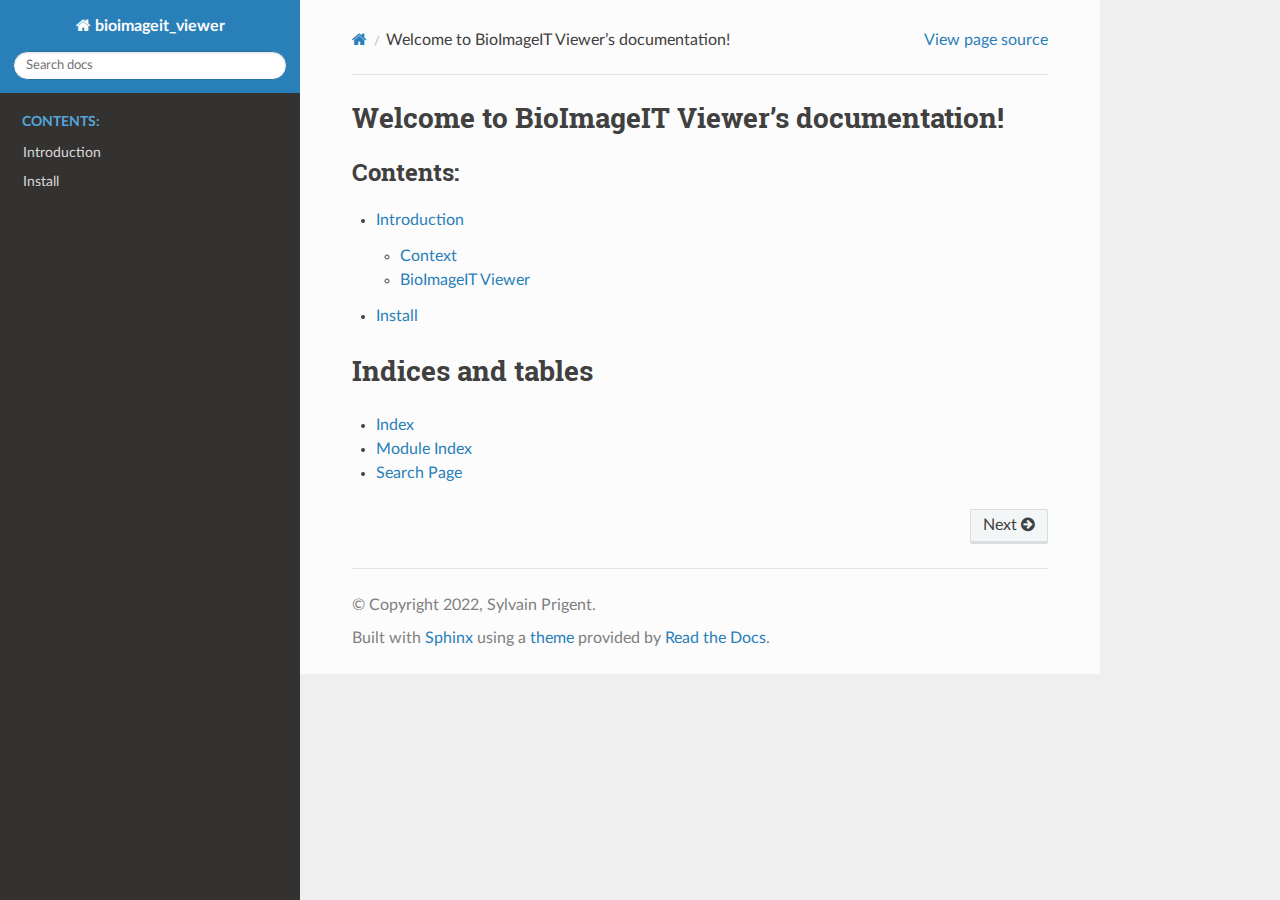
<file: index.html>
<!DOCTYPE html>
<html class="writer-html5" lang="en" >
<head>
  <meta charset="utf-8" /><meta name="generator" content="Docutils 0.18.1: http://docutils.sourceforge.net/" />

  <meta name="viewport" content="width=device-width, initial-scale=1.0" />
  <title>Welcome to BioImageIT Viewer’s documentation! &mdash; bioimageit_viewer 0.1.0 documentation</title>
      <link rel="stylesheet" href="_static/pygments.css" type="text/css" />
      <link rel="stylesheet" href="_static/css/theme.css" type="text/css" />
  <!--[if lt IE 9]>
    <script src="_static/js/html5shiv.min.js"></script>
  <![endif]-->
  
        <script data-url_root="./" id="documentation_options" src="_static/documentation_options.js"></script>
        <script src="_static/jquery.js"></script>
        <script src="_static/underscore.js"></script>
        <script src="_static/_sphinx_javascript_frameworks_compat.js"></script>
        <script src="_static/doctools.js"></script>
        <script src="_static/sphinx_highlight.js"></script>
    <script src="_static/js/theme.js"></script>
    <link rel="index" title="Index" href="genindex.html" />
    <link rel="search" title="Search" href="search.html" />
    <link rel="next" title="Introduction" href="intro.html" /> 
</head>

<body class="wy-body-for-nav"> 
  <div class="wy-grid-for-nav">
    <nav data-toggle="wy-nav-shift" class="wy-nav-side">
      <div class="wy-side-scroll">
        <div class="wy-side-nav-search" >

          
          
          <a href="#" class="icon icon-home">
            bioimageit_viewer
          </a>
<div role="search">
  <form id="rtd-search-form" class="wy-form" action="search.html" method="get">
    <input type="text" name="q" placeholder="Search docs" aria-label="Search docs" />
    <input type="hidden" name="check_keywords" value="yes" />
    <input type="hidden" name="area" value="default" />
  </form>
</div>
        </div><div class="wy-menu wy-menu-vertical" data-spy="affix" role="navigation" aria-label="Navigation menu">
              <p class="caption" role="heading"><span class="caption-text">Contents:</span></p>
<ul>
<li class="toctree-l1"><a class="reference internal" href="intro.html">Introduction</a></li>
<li class="toctree-l1"><a class="reference internal" href="install.html">Install</a></li>
</ul>

        </div>
      </div>
    </nav>

    <section data-toggle="wy-nav-shift" class="wy-nav-content-wrap"><nav class="wy-nav-top" aria-label="Mobile navigation menu" >
          <i data-toggle="wy-nav-top" class="fa fa-bars"></i>
          <a href="#">bioimageit_viewer</a>
      </nav>

      <div class="wy-nav-content">
        <div class="rst-content">
          <div role="navigation" aria-label="Page navigation">
  <ul class="wy-breadcrumbs">
      <li><a href="#" class="icon icon-home" aria-label="Home"></a></li>
      <li class="breadcrumb-item active">Welcome to BioImageIT Viewer’s documentation!</li>
      <li class="wy-breadcrumbs-aside">
            <a href="_sources/index.rst.txt" rel="nofollow"> View page source</a>
      </li>
  </ul>
  <hr/>
</div>
          <div role="main" class="document" itemscope="itemscope" itemtype="http://schema.org/Article">
           <div itemprop="articleBody">
             
  <section id="welcome-to-bioimageit-viewer-s-documentation">
<h1>Welcome to BioImageIT Viewer’s documentation!<a class="headerlink" href="#welcome-to-bioimageit-viewer-s-documentation" title="Permalink to this heading"></a></h1>
<div class="toctree-wrapper compound">
<p class="caption" role="heading"><span class="caption-text">Contents:</span></p>
<ul>
<li class="toctree-l1"><a class="reference internal" href="intro.html">Introduction</a><ul>
<li class="toctree-l2"><a class="reference internal" href="intro.html#context">Context</a></li>
<li class="toctree-l2"><a class="reference internal" href="intro.html#bioimageit-viewer">BioImageIT Viewer</a></li>
</ul>
</li>
<li class="toctree-l1"><a class="reference internal" href="install.html">Install</a></li>
</ul>
</div>
</section>
<section id="indices-and-tables">
<h1>Indices and tables<a class="headerlink" href="#indices-and-tables" title="Permalink to this heading"></a></h1>
<ul class="simple">
<li><p><a class="reference internal" href="genindex.html"><span class="std std-ref">Index</span></a></p></li>
<li><p><a class="reference internal" href="py-modindex.html"><span class="std std-ref">Module Index</span></a></p></li>
<li><p><a class="reference internal" href="search.html"><span class="std std-ref">Search Page</span></a></p></li>
</ul>
</section>


           </div>
          </div>
          <footer><div class="rst-footer-buttons" role="navigation" aria-label="Footer">
        <a href="intro.html" class="btn btn-neutral float-right" title="Introduction" accesskey="n" rel="next">Next <span class="fa fa-arrow-circle-right" aria-hidden="true"></span></a>
    </div>

  <hr/>

  <div role="contentinfo">
    <p>&#169; Copyright 2022, Sylvain Prigent.</p>
  </div>

  Built with <a href="https://www.sphinx-doc.org/">Sphinx</a> using a
    <a href="https://github.com/readthedocs/sphinx_rtd_theme">theme</a>
    provided by <a href="https://readthedocs.org">Read the Docs</a>.
   

</footer>
        </div>
      </div>
    </section>
  </div>
  <script>
      jQuery(function () {
          SphinxRtdTheme.Navigation.enable(true);
      });
  </script> 

</body>
</html>
</file>
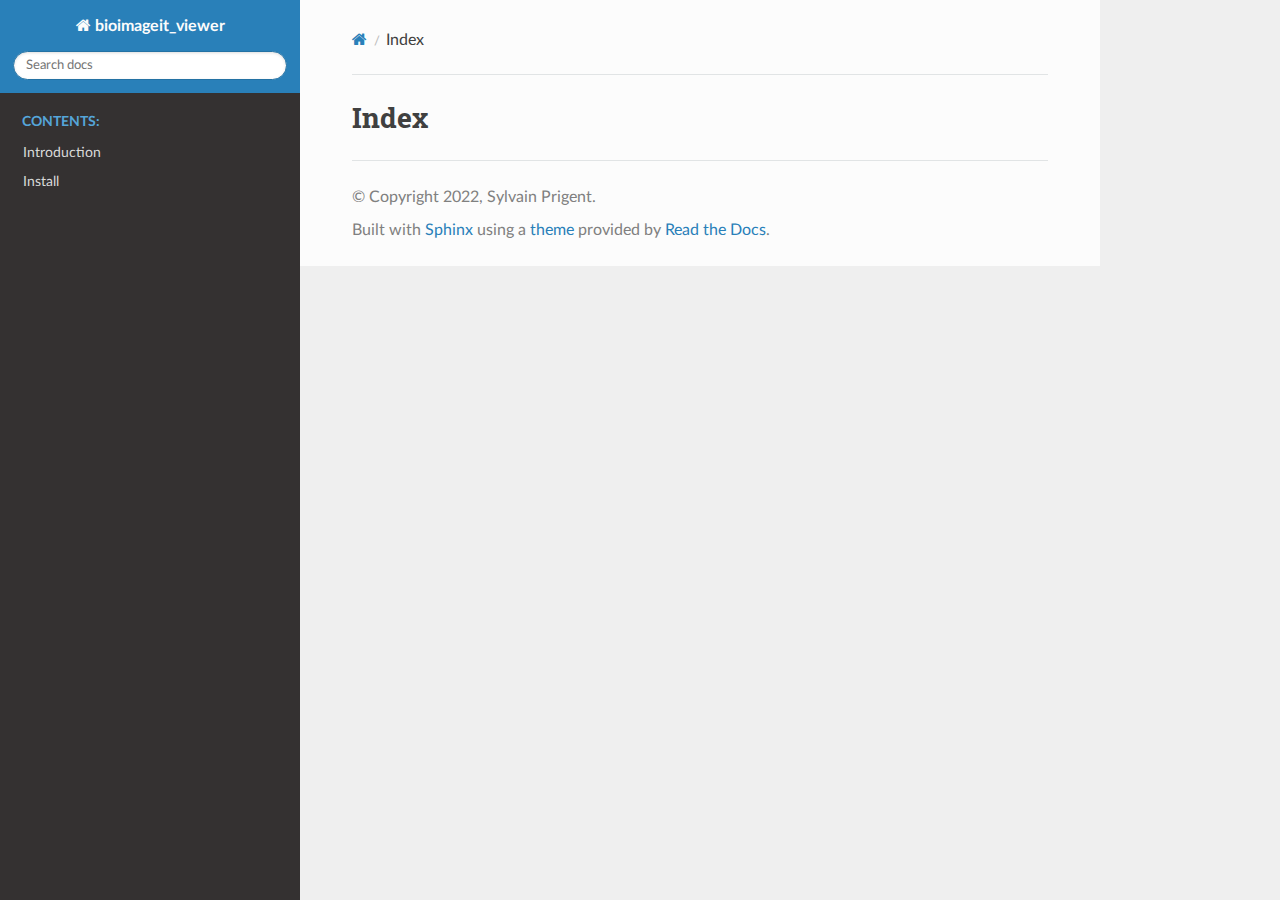
<file: genindex.html>
<!DOCTYPE html>
<html class="writer-html5" lang="en" >
<head>
  <meta charset="utf-8" />
  <meta name="viewport" content="width=device-width, initial-scale=1.0" />
  <title>Index &mdash; bioimageit_viewer 0.1.0 documentation</title>
      <link rel="stylesheet" href="_static/pygments.css" type="text/css" />
      <link rel="stylesheet" href="_static/css/theme.css" type="text/css" />
  <!--[if lt IE 9]>
    <script src="_static/js/html5shiv.min.js"></script>
  <![endif]-->
  
        <script data-url_root="./" id="documentation_options" src="_static/documentation_options.js"></script>
        <script src="_static/jquery.js"></script>
        <script src="_static/underscore.js"></script>
        <script src="_static/_sphinx_javascript_frameworks_compat.js"></script>
        <script src="_static/doctools.js"></script>
        <script src="_static/sphinx_highlight.js"></script>
    <script src="_static/js/theme.js"></script>
    <link rel="index" title="Index" href="#" />
    <link rel="search" title="Search" href="search.html" /> 
</head>

<body class="wy-body-for-nav"> 
  <div class="wy-grid-for-nav">
    <nav data-toggle="wy-nav-shift" class="wy-nav-side">
      <div class="wy-side-scroll">
        <div class="wy-side-nav-search" >

          
          
          <a href="index.html" class="icon icon-home">
            bioimageit_viewer
          </a>
<div role="search">
  <form id="rtd-search-form" class="wy-form" action="search.html" method="get">
    <input type="text" name="q" placeholder="Search docs" aria-label="Search docs" />
    <input type="hidden" name="check_keywords" value="yes" />
    <input type="hidden" name="area" value="default" />
  </form>
</div>
        </div><div class="wy-menu wy-menu-vertical" data-spy="affix" role="navigation" aria-label="Navigation menu">
              <p class="caption" role="heading"><span class="caption-text">Contents:</span></p>
<ul>
<li class="toctree-l1"><a class="reference internal" href="intro.html">Introduction</a></li>
<li class="toctree-l1"><a class="reference internal" href="install.html">Install</a></li>
</ul>

        </div>
      </div>
    </nav>

    <section data-toggle="wy-nav-shift" class="wy-nav-content-wrap"><nav class="wy-nav-top" aria-label="Mobile navigation menu" >
          <i data-toggle="wy-nav-top" class="fa fa-bars"></i>
          <a href="index.html">bioimageit_viewer</a>
      </nav>

      <div class="wy-nav-content">
        <div class="rst-content">
          <div role="navigation" aria-label="Page navigation">
  <ul class="wy-breadcrumbs">
      <li><a href="index.html" class="icon icon-home" aria-label="Home"></a></li>
      <li class="breadcrumb-item active">Index</li>
      <li class="wy-breadcrumbs-aside">
      </li>
  </ul>
  <hr/>
</div>
          <div role="main" class="document" itemscope="itemscope" itemtype="http://schema.org/Article">
           <div itemprop="articleBody">
             

<h1 id="index">Index</h1>

<div class="genindex-jumpbox">
 
</div>


           </div>
          </div>
          <footer>

  <hr/>

  <div role="contentinfo">
    <p>&#169; Copyright 2022, Sylvain Prigent.</p>
  </div>

  Built with <a href="https://www.sphinx-doc.org/">Sphinx</a> using a
    <a href="https://github.com/readthedocs/sphinx_rtd_theme">theme</a>
    provided by <a href="https://readthedocs.org">Read the Docs</a>.
   

</footer>
        </div>
      </div>
    </section>
  </div>
  <script>
      jQuery(function () {
          SphinxRtdTheme.Navigation.enable(true);
      });
  </script> 

</body>
</html>
</file>
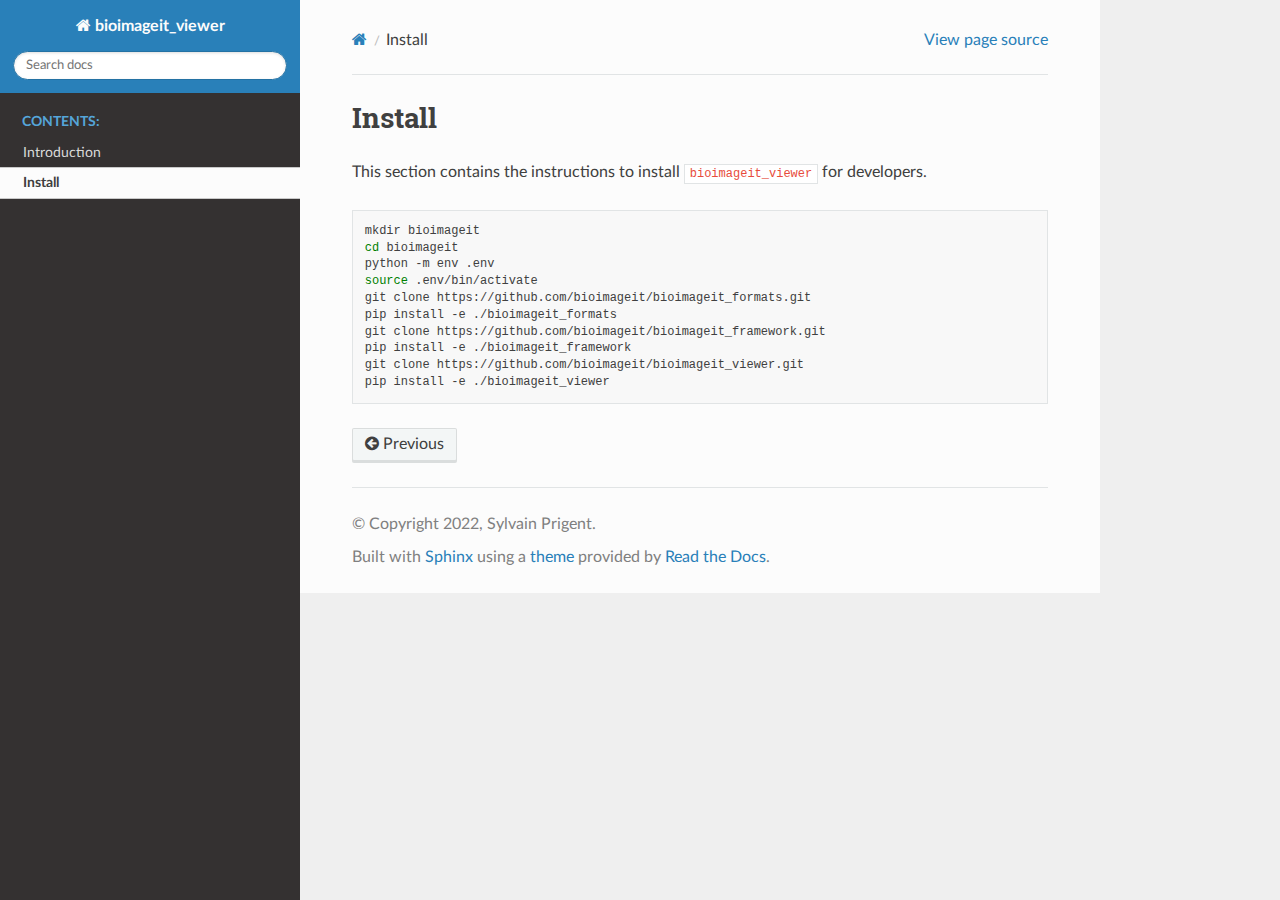
<file: install.html>
<!DOCTYPE html>
<html class="writer-html5" lang="en" >
<head>
  <meta charset="utf-8" /><meta name="generator" content="Docutils 0.18.1: http://docutils.sourceforge.net/" />

  <meta name="viewport" content="width=device-width, initial-scale=1.0" />
  <title>Install &mdash; bioimageit_viewer 0.1.0 documentation</title>
      <link rel="stylesheet" href="_static/pygments.css" type="text/css" />
      <link rel="stylesheet" href="_static/css/theme.css" type="text/css" />
  <!--[if lt IE 9]>
    <script src="_static/js/html5shiv.min.js"></script>
  <![endif]-->
  
        <script data-url_root="./" id="documentation_options" src="_static/documentation_options.js"></script>
        <script src="_static/jquery.js"></script>
        <script src="_static/underscore.js"></script>
        <script src="_static/_sphinx_javascript_frameworks_compat.js"></script>
        <script src="_static/doctools.js"></script>
        <script src="_static/sphinx_highlight.js"></script>
    <script src="_static/js/theme.js"></script>
    <link rel="index" title="Index" href="genindex.html" />
    <link rel="search" title="Search" href="search.html" />
    <link rel="prev" title="Introduction" href="intro.html" /> 
</head>

<body class="wy-body-for-nav"> 
  <div class="wy-grid-for-nav">
    <nav data-toggle="wy-nav-shift" class="wy-nav-side">
      <div class="wy-side-scroll">
        <div class="wy-side-nav-search" >

          
          
          <a href="index.html" class="icon icon-home">
            bioimageit_viewer
          </a>
<div role="search">
  <form id="rtd-search-form" class="wy-form" action="search.html" method="get">
    <input type="text" name="q" placeholder="Search docs" aria-label="Search docs" />
    <input type="hidden" name="check_keywords" value="yes" />
    <input type="hidden" name="area" value="default" />
  </form>
</div>
        </div><div class="wy-menu wy-menu-vertical" data-spy="affix" role="navigation" aria-label="Navigation menu">
              <p class="caption" role="heading"><span class="caption-text">Contents:</span></p>
<ul class="current">
<li class="toctree-l1"><a class="reference internal" href="intro.html">Introduction</a></li>
<li class="toctree-l1 current"><a class="current reference internal" href="#">Install</a></li>
</ul>

        </div>
      </div>
    </nav>

    <section data-toggle="wy-nav-shift" class="wy-nav-content-wrap"><nav class="wy-nav-top" aria-label="Mobile navigation menu" >
          <i data-toggle="wy-nav-top" class="fa fa-bars"></i>
          <a href="index.html">bioimageit_viewer</a>
      </nav>

      <div class="wy-nav-content">
        <div class="rst-content">
          <div role="navigation" aria-label="Page navigation">
  <ul class="wy-breadcrumbs">
      <li><a href="index.html" class="icon icon-home" aria-label="Home"></a></li>
      <li class="breadcrumb-item active">Install</li>
      <li class="wy-breadcrumbs-aside">
            <a href="_sources/install.rst.txt" rel="nofollow"> View page source</a>
      </li>
  </ul>
  <hr/>
</div>
          <div role="main" class="document" itemscope="itemscope" itemtype="http://schema.org/Article">
           <div itemprop="articleBody">
             
  <section id="install">
<h1>Install<a class="headerlink" href="#install" title="Permalink to this heading"></a></h1>
<p>This section contains the instructions to install <code class="docutils literal notranslate"><span class="pre">bioimageit_viewer</span></code> for developers.</p>
<div class="highlight-bash notranslate"><div class="highlight"><pre><span></span>mkdir<span class="w"> </span>bioimageit
<span class="nb">cd</span><span class="w"> </span>bioimageit
python<span class="w"> </span>-m<span class="w"> </span>env<span class="w"> </span>.env
<span class="nb">source</span><span class="w"> </span>.env/bin/activate
git<span class="w"> </span>clone<span class="w"> </span>https://github.com/bioimageit/bioimageit_formats.git
pip<span class="w"> </span>install<span class="w"> </span>-e<span class="w"> </span>./bioimageit_formats
git<span class="w"> </span>clone<span class="w"> </span>https://github.com/bioimageit/bioimageit_framework.git
pip<span class="w"> </span>install<span class="w"> </span>-e<span class="w"> </span>./bioimageit_framework
git<span class="w"> </span>clone<span class="w"> </span>https://github.com/bioimageit/bioimageit_viewer.git
pip<span class="w"> </span>install<span class="w"> </span>-e<span class="w"> </span>./bioimageit_viewer
</pre></div>
</div>
</section>


           </div>
          </div>
          <footer><div class="rst-footer-buttons" role="navigation" aria-label="Footer">
        <a href="intro.html" class="btn btn-neutral float-left" title="Introduction" accesskey="p" rel="prev"><span class="fa fa-arrow-circle-left" aria-hidden="true"></span> Previous</a>
    </div>

  <hr/>

  <div role="contentinfo">
    <p>&#169; Copyright 2022, Sylvain Prigent.</p>
  </div>

  Built with <a href="https://www.sphinx-doc.org/">Sphinx</a> using a
    <a href="https://github.com/readthedocs/sphinx_rtd_theme">theme</a>
    provided by <a href="https://readthedocs.org">Read the Docs</a>.
   

</footer>
        </div>
      </div>
    </section>
  </div>
  <script>
      jQuery(function () {
          SphinxRtdTheme.Navigation.enable(true);
      });
  </script> 

</body>
</html>
</file>
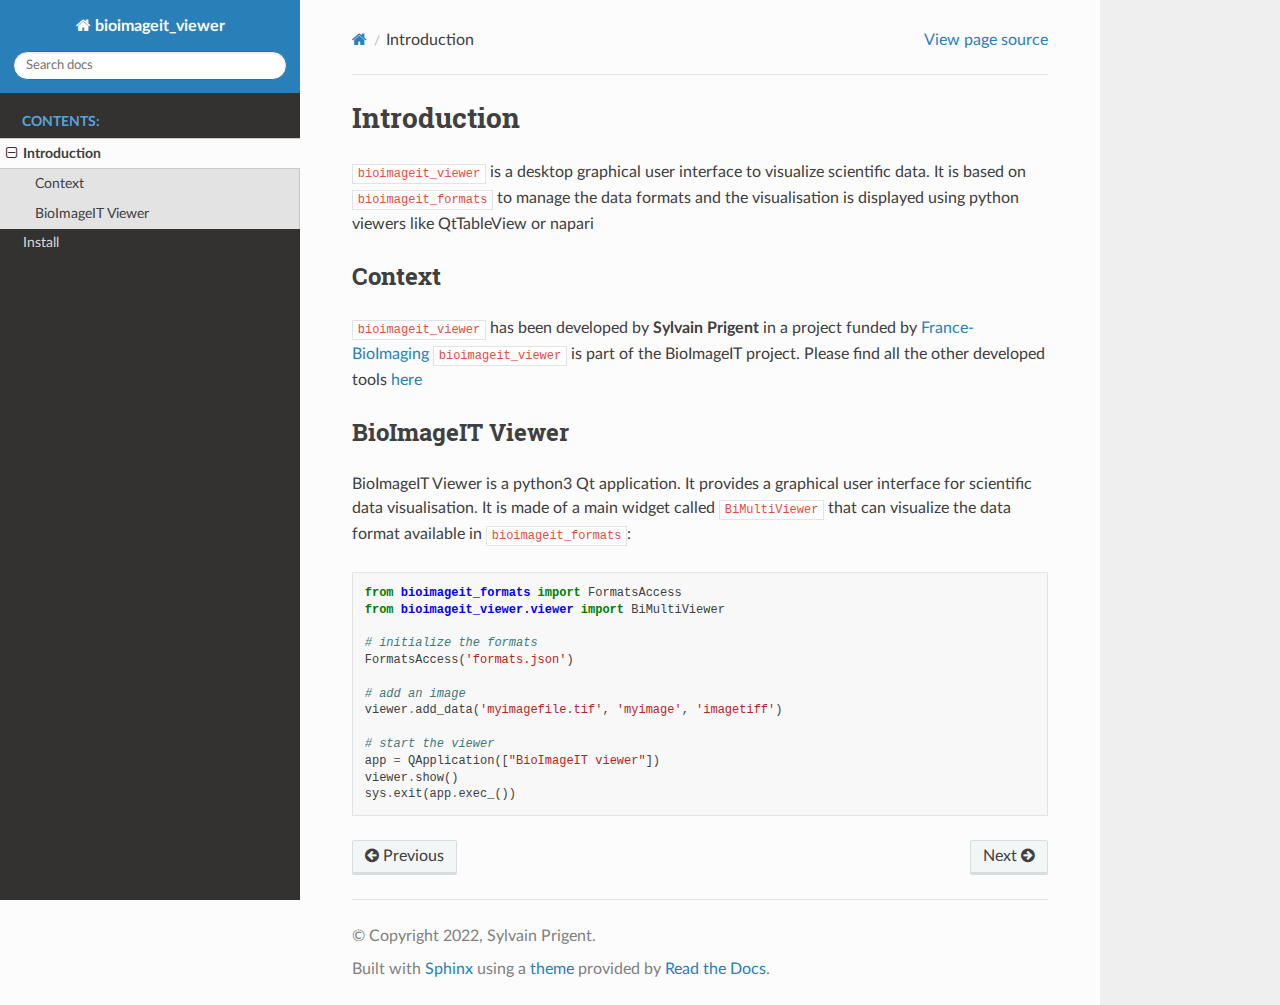
<file: intro.html>
<!DOCTYPE html>
<html class="writer-html5" lang="en" >
<head>
  <meta charset="utf-8" /><meta name="generator" content="Docutils 0.18.1: http://docutils.sourceforge.net/" />

  <meta name="viewport" content="width=device-width, initial-scale=1.0" />
  <title>Introduction &mdash; bioimageit_viewer 0.1.0 documentation</title>
      <link rel="stylesheet" href="_static/pygments.css" type="text/css" />
      <link rel="stylesheet" href="_static/css/theme.css" type="text/css" />
  <!--[if lt IE 9]>
    <script src="_static/js/html5shiv.min.js"></script>
  <![endif]-->
  
        <script data-url_root="./" id="documentation_options" src="_static/documentation_options.js"></script>
        <script src="_static/jquery.js"></script>
        <script src="_static/underscore.js"></script>
        <script src="_static/_sphinx_javascript_frameworks_compat.js"></script>
        <script src="_static/doctools.js"></script>
        <script src="_static/sphinx_highlight.js"></script>
    <script src="_static/js/theme.js"></script>
    <link rel="index" title="Index" href="genindex.html" />
    <link rel="search" title="Search" href="search.html" />
    <link rel="next" title="Install" href="install.html" />
    <link rel="prev" title="Welcome to BioImageIT Viewer’s documentation!" href="index.html" /> 
</head>

<body class="wy-body-for-nav"> 
  <div class="wy-grid-for-nav">
    <nav data-toggle="wy-nav-shift" class="wy-nav-side">
      <div class="wy-side-scroll">
        <div class="wy-side-nav-search" >

          
          
          <a href="index.html" class="icon icon-home">
            bioimageit_viewer
          </a>
<div role="search">
  <form id="rtd-search-form" class="wy-form" action="search.html" method="get">
    <input type="text" name="q" placeholder="Search docs" aria-label="Search docs" />
    <input type="hidden" name="check_keywords" value="yes" />
    <input type="hidden" name="area" value="default" />
  </form>
</div>
        </div><div class="wy-menu wy-menu-vertical" data-spy="affix" role="navigation" aria-label="Navigation menu">
              <p class="caption" role="heading"><span class="caption-text">Contents:</span></p>
<ul class="current">
<li class="toctree-l1 current"><a class="current reference internal" href="#">Introduction</a><ul>
<li class="toctree-l2"><a class="reference internal" href="#context">Context</a></li>
<li class="toctree-l2"><a class="reference internal" href="#bioimageit-viewer">BioImageIT Viewer</a></li>
</ul>
</li>
<li class="toctree-l1"><a class="reference internal" href="install.html">Install</a></li>
</ul>

        </div>
      </div>
    </nav>

    <section data-toggle="wy-nav-shift" class="wy-nav-content-wrap"><nav class="wy-nav-top" aria-label="Mobile navigation menu" >
          <i data-toggle="wy-nav-top" class="fa fa-bars"></i>
          <a href="index.html">bioimageit_viewer</a>
      </nav>

      <div class="wy-nav-content">
        <div class="rst-content">
          <div role="navigation" aria-label="Page navigation">
  <ul class="wy-breadcrumbs">
      <li><a href="index.html" class="icon icon-home" aria-label="Home"></a></li>
      <li class="breadcrumb-item active">Introduction</li>
      <li class="wy-breadcrumbs-aside">
            <a href="_sources/intro.rst.txt" rel="nofollow"> View page source</a>
      </li>
  </ul>
  <hr/>
</div>
          <div role="main" class="document" itemscope="itemscope" itemtype="http://schema.org/Article">
           <div itemprop="articleBody">
             
  <section id="introduction">
<h1>Introduction<a class="headerlink" href="#introduction" title="Permalink to this heading"></a></h1>
<p><code class="docutils literal notranslate"><span class="pre">bioimageit_viewer</span></code> is a desktop graphical user interface to visualize scientific data. It is
based on <code class="docutils literal notranslate"><span class="pre">bioimageit_formats</span></code> to manage the data formats and the visualisation is displayed using
python viewers like QtTableView or napari</p>
<section id="context">
<h2>Context<a class="headerlink" href="#context" title="Permalink to this heading"></a></h2>
<p><code class="docutils literal notranslate"><span class="pre">bioimageit_viewer</span></code> has been developed by <strong>Sylvain Prigent</strong> in a project funded by
<a class="reference external" href="https://france-bioimaging.org/">France-BioImaging</a>
<code class="docutils literal notranslate"><span class="pre">bioimageit_viewer</span></code> is part of the BioImageIT project. Please find all the other developed tools
<a class="reference external" href="https://github.com/bioimageit">here</a></p>
</section>
<section id="bioimageit-viewer">
<h2>BioImageIT Viewer<a class="headerlink" href="#bioimageit-viewer" title="Permalink to this heading"></a></h2>
<p>BioImageIT Viewer is a python3 Qt application. It provides a graphical user interface for scientific
data visualisation.
It is made of a main widget called <code class="docutils literal notranslate"><span class="pre">BiMultiViewer</span></code> that can visualize the data format available in
<code class="docutils literal notranslate"><span class="pre">bioimageit_formats</span></code>:</p>
<div class="highlight-python notranslate"><div class="highlight"><pre><span></span><span class="kn">from</span> <span class="nn">bioimageit_formats</span> <span class="kn">import</span> <span class="n">FormatsAccess</span>
<span class="kn">from</span> <span class="nn">bioimageit_viewer.viewer</span> <span class="kn">import</span> <span class="n">BiMultiViewer</span>

<span class="c1"># initialize the formats</span>
<span class="n">FormatsAccess</span><span class="p">(</span><span class="s1">&#39;formats.json&#39;</span><span class="p">)</span>

<span class="c1"># add an image</span>
<span class="n">viewer</span><span class="o">.</span><span class="n">add_data</span><span class="p">(</span><span class="s1">&#39;myimagefile.tif&#39;</span><span class="p">,</span> <span class="s1">&#39;myimage&#39;</span><span class="p">,</span> <span class="s1">&#39;imagetiff&#39;</span><span class="p">)</span>

<span class="c1"># start the viewer</span>
<span class="n">app</span> <span class="o">=</span> <span class="n">QApplication</span><span class="p">([</span><span class="s2">&quot;BioImageIT viewer&quot;</span><span class="p">])</span>
<span class="n">viewer</span><span class="o">.</span><span class="n">show</span><span class="p">()</span>
<span class="n">sys</span><span class="o">.</span><span class="n">exit</span><span class="p">(</span><span class="n">app</span><span class="o">.</span><span class="n">exec_</span><span class="p">())</span>
</pre></div>
</div>
</section>
</section>


           </div>
          </div>
          <footer><div class="rst-footer-buttons" role="navigation" aria-label="Footer">
        <a href="index.html" class="btn btn-neutral float-left" title="Welcome to BioImageIT Viewer’s documentation!" accesskey="p" rel="prev"><span class="fa fa-arrow-circle-left" aria-hidden="true"></span> Previous</a>
        <a href="install.html" class="btn btn-neutral float-right" title="Install" accesskey="n" rel="next">Next <span class="fa fa-arrow-circle-right" aria-hidden="true"></span></a>
    </div>

  <hr/>

  <div role="contentinfo">
    <p>&#169; Copyright 2022, Sylvain Prigent.</p>
  </div>

  Built with <a href="https://www.sphinx-doc.org/">Sphinx</a> using a
    <a href="https://github.com/readthedocs/sphinx_rtd_theme">theme</a>
    provided by <a href="https://readthedocs.org">Read the Docs</a>.
   

</footer>
        </div>
      </div>
    </section>
  </div>
  <script>
      jQuery(function () {
          SphinxRtdTheme.Navigation.enable(true);
      });
  </script> 

</body>
</html>
</file>
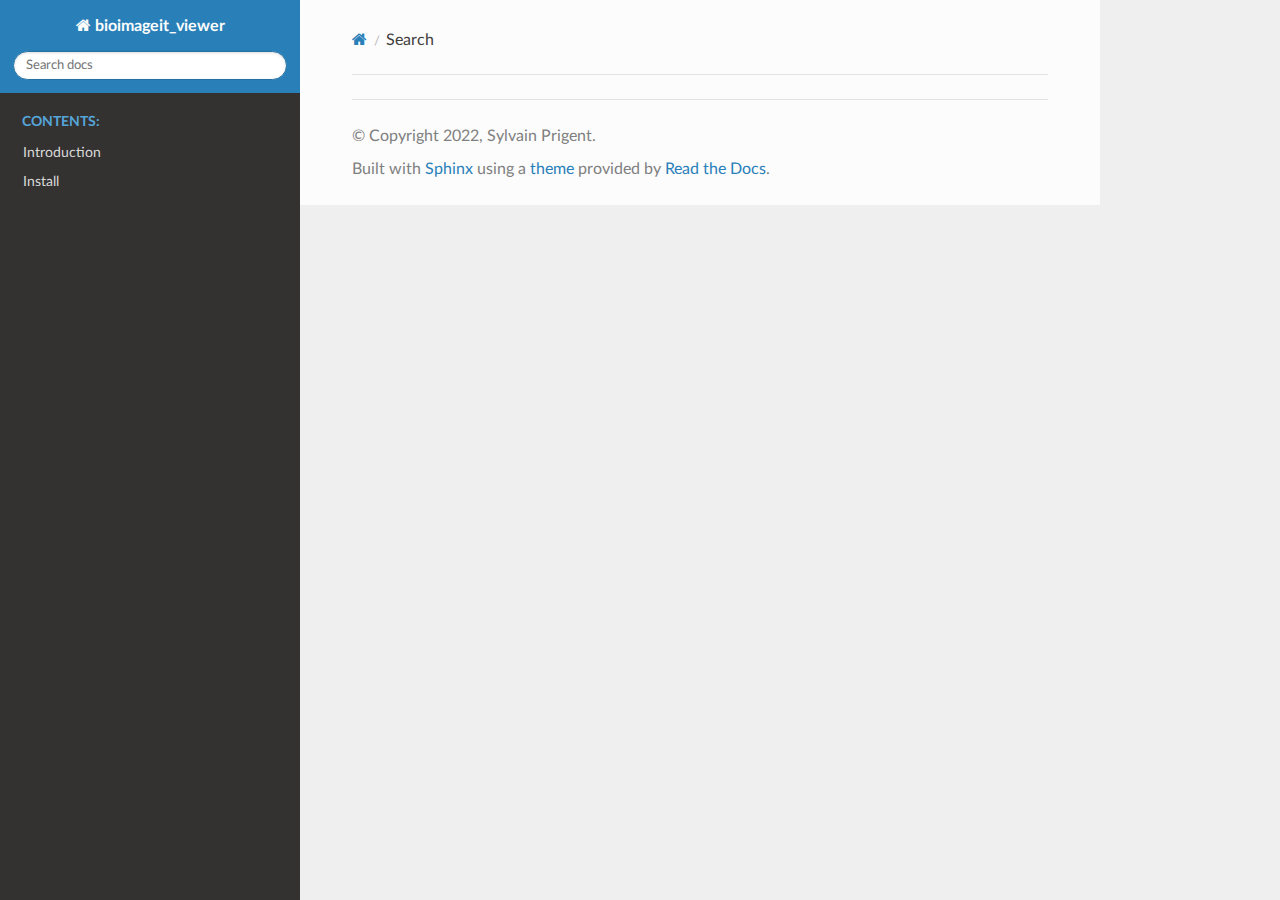
<file: search.html>
<!DOCTYPE html>
<html class="writer-html5" lang="en" >
<head>
  <meta charset="utf-8" />
  <meta name="viewport" content="width=device-width, initial-scale=1.0" />
  <title>Search &mdash; bioimageit_viewer 0.1.0 documentation</title>
      <link rel="stylesheet" href="_static/pygments.css" type="text/css" />
      <link rel="stylesheet" href="_static/css/theme.css" type="text/css" />
    
  <!--[if lt IE 9]>
    <script src="_static/js/html5shiv.min.js"></script>
  <![endif]-->
  
        <script data-url_root="./" id="documentation_options" src="_static/documentation_options.js"></script>
        <script src="_static/jquery.js"></script>
        <script src="_static/underscore.js"></script>
        <script src="_static/_sphinx_javascript_frameworks_compat.js"></script>
        <script src="_static/doctools.js"></script>
        <script src="_static/sphinx_highlight.js"></script>
    <script src="_static/js/theme.js"></script>
    <script src="_static/searchtools.js"></script>
    <script src="_static/language_data.js"></script>
    <link rel="index" title="Index" href="genindex.html" />
    <link rel="search" title="Search" href="#" /> 
</head>

<body class="wy-body-for-nav"> 
  <div class="wy-grid-for-nav">
    <nav data-toggle="wy-nav-shift" class="wy-nav-side">
      <div class="wy-side-scroll">
        <div class="wy-side-nav-search" >

          
          
          <a href="index.html" class="icon icon-home">
            bioimageit_viewer
          </a>
<div role="search">
  <form id="rtd-search-form" class="wy-form" action="#" method="get">
    <input type="text" name="q" placeholder="Search docs" aria-label="Search docs" />
    <input type="hidden" name="check_keywords" value="yes" />
    <input type="hidden" name="area" value="default" />
  </form>
</div>
        </div><div class="wy-menu wy-menu-vertical" data-spy="affix" role="navigation" aria-label="Navigation menu">
              <p class="caption" role="heading"><span class="caption-text">Contents:</span></p>
<ul>
<li class="toctree-l1"><a class="reference internal" href="intro.html">Introduction</a></li>
<li class="toctree-l1"><a class="reference internal" href="install.html">Install</a></li>
</ul>

        </div>
      </div>
    </nav>

    <section data-toggle="wy-nav-shift" class="wy-nav-content-wrap"><nav class="wy-nav-top" aria-label="Mobile navigation menu" >
          <i data-toggle="wy-nav-top" class="fa fa-bars"></i>
          <a href="index.html">bioimageit_viewer</a>
      </nav>

      <div class="wy-nav-content">
        <div class="rst-content">
          <div role="navigation" aria-label="Page navigation">
  <ul class="wy-breadcrumbs">
      <li><a href="index.html" class="icon icon-home" aria-label="Home"></a></li>
      <li class="breadcrumb-item active">Search</li>
      <li class="wy-breadcrumbs-aside">
      </li>
  </ul>
  <hr/>
</div>
          <div role="main" class="document" itemscope="itemscope" itemtype="http://schema.org/Article">
           <div itemprop="articleBody">
             
  <noscript>
  <div id="fallback" class="admonition warning">
    <p class="last">
      Please activate JavaScript to enable the search functionality.
    </p>
  </div>
  </noscript>

  
  <div id="search-results">
  
  </div>

           </div>
          </div>
          <footer>

  <hr/>

  <div role="contentinfo">
    <p>&#169; Copyright 2022, Sylvain Prigent.</p>
  </div>

  Built with <a href="https://www.sphinx-doc.org/">Sphinx</a> using a
    <a href="https://github.com/readthedocs/sphinx_rtd_theme">theme</a>
    provided by <a href="https://readthedocs.org">Read the Docs</a>.
   

</footer>
        </div>
      </div>
    </section>
  </div>
  <script>
      jQuery(function () {
          SphinxRtdTheme.Navigation.enable(true);
      });
  </script>
  <script>
    jQuery(function() { Search.loadIndex("searchindex.js"); });
  </script>
  
  <script id="searchindexloader"></script>
   


</body>
</html>
</file>
<file: _static/pygments.css>
pre { line-height: 125%; }
td.linenos .normal { color: inherit; background-color: transparent; padding-left: 5px; padding-right: 5px; }
span.linenos { color: inherit; background-color: transparent; padding-left: 5px; padding-right: 5px; }
td.linenos .special { color: #000000; background-color: #ffffc0; padding-left: 5px; padding-right: 5px; }
span.linenos.special { color: #000000; background-color: #ffffc0; padding-left: 5px; padding-right: 5px; }
.highlight .hll { background-color: #ffffcc }
.highlight { background: #f8f8f8; }
.highlight .c { color: #3D7B7B; font-style: italic } /* Comment */
.highlight .err { border: 1px solid #FF0000 } /* Error */
.highlight .k { color: #008000; font-weight: bold } /* Keyword */
.highlight .o { color: #666666 } /* Operator */
.highlight .ch { color: #3D7B7B; font-style: italic } /* Comment.Hashbang */
.highlight .cm { color: #3D7B7B; font-style: italic } /* Comment.Multiline */
.highlight .cp { color: #9C6500 } /* Comment.Preproc */
.highlight .cpf { color: #3D7B7B; font-style: italic } /* Comment.PreprocFile */
.highlight .c1 { color: #3D7B7B; font-style: italic } /* Comment.Single */
.highlight .cs { color: #3D7B7B; font-style: italic } /* Comment.Special */
.highlight .gd { color: #A00000 } /* Generic.Deleted */
.highlight .ge { font-style: italic } /* Generic.Emph */
.highlight .gr { color: #E40000 } /* Generic.Error */
.highlight .gh { color: #000080; font-weight: bold } /* Generic.Heading */
.highlight .gi { color: #008400 } /* Generic.Inserted */
.highlight .go { color: #717171 } /* Generic.Output */
.highlight .gp { color: #000080; font-weight: bold } /* Generic.Prompt */
.highlight .gs { font-weight: bold } /* Generic.Strong */
.highlight .gu { color: #800080; font-weight: bold } /* Generic.Subheading */
.highlight .gt { color: #0044DD } /* Generic.Traceback */
.highlight .kc { color: #008000; font-weight: bold } /* Keyword.Constant */
.highlight .kd { color: #008000; font-weight: bold } /* Keyword.Declaration */
.highlight .kn { color: #008000; font-weight: bold } /* Keyword.Namespace */
.highlight .kp { color: #008000 } /* Keyword.Pseudo */
.highlight .kr { color: #008000; font-weight: bold } /* Keyword.Reserved */
.highlight .kt { color: #B00040 } /* Keyword.Type */
.highlight .m { color: #666666 } /* Literal.Number */
.highlight .s { color: #BA2121 } /* Literal.String */
.highlight .na { color: #687822 } /* Name.Attribute */
.highlight .nb { color: #008000 } /* Name.Builtin */
.highlight .nc { color: #0000FF; font-weight: bold } /* Name.Class */
.highlight .no { color: #880000 } /* Name.Constant */
.highlight .nd { color: #AA22FF } /* Name.Decorator */
.highlight .ni { color: #717171; font-weight: bold } /* Name.Entity */
.highlight .ne { color: #CB3F38; font-weight: bold } /* Name.Exception */
.highlight .nf { color: #0000FF } /* Name.Function */
.highlight .nl { color: #767600 } /* Name.Label */
.highlight .nn { color: #0000FF; font-weight: bold } /* Name.Namespace */
.highlight .nt { color: #008000; font-weight: bold } /* Name.Tag */
.highlight .nv { color: #19177C } /* Name.Variable */
.highlight .ow { color: #AA22FF; font-weight: bold } /* Operator.Word */
.highlight .w { color: #bbbbbb } /* Text.Whitespace */
.highlight .mb { color: #666666 } /* Literal.Number.Bin */
.highlight .mf { color: #666666 } /* Literal.Number.Float */
.highlight .mh { color: #666666 } /* Literal.Number.Hex */
.highlight .mi { color: #666666 } /* Literal.Number.Integer */
.highlight .mo { color: #666666 } /* Literal.Number.Oct */
.highlight .sa { color: #BA2121 } /* Literal.String.Affix */
.highlight .sb { color: #BA2121 } /* Literal.String.Backtick */
.highlight .sc { color: #BA2121 } /* Literal.String.Char */
.highlight .dl { color: #BA2121 } /* Literal.String.Delimiter */
.highlight .sd { color: #BA2121; font-style: italic } /* Literal.String.Doc */
.highlight .s2 { color: #BA2121 } /* Literal.String.Double */
.highlight .se { color: #AA5D1F; font-weight: bold } /* Literal.String.Escape */
.highlight .sh { color: #BA2121 } /* Literal.String.Heredoc */
.highlight .si { color: #A45A77; font-weight: bold } /* Literal.String.Interpol */
.highlight .sx { color: #008000 } /* Literal.String.Other */
.highlight .sr { color: #A45A77 } /* Literal.String.Regex */
.highlight .s1 { color: #BA2121 } /* Literal.String.Single */
.highlight .ss { color: #19177C } /* Literal.String.Symbol */
.highlight .bp { color: #008000 } /* Name.Builtin.Pseudo */
.highlight .fm { color: #0000FF } /* Name.Function.Magic */
.highlight .vc { color: #19177C } /* Name.Variable.Class */
.highlight .vg { color: #19177C } /* Name.Variable.Global */
.highlight .vi { color: #19177C } /* Name.Variable.Instance */
.highlight .vm { color: #19177C } /* Name.Variable.Magic */
.highlight .il { color: #666666 } /* Literal.Number.Integer.Long */
</file>
<file: _static/css/theme.css>
html{box-sizing:border-box}*,:after,:before{box-sizing:inherit}article,aside,details,figcaption,figure,footer,header,hgroup,nav,section{display:block}audio,canvas,video{display:inline-block;*display:inline;*zoom:1}[hidden],audio:not([controls]){display:none}*{-webkit-box-sizing:border-box;-moz-box-sizing:border-box;box-sizing:border-box}html{font-size:100%;-webkit-text-size-adjust:100%;-ms-text-size-adjust:100%}body{margin:0}a:active,a:hover{outline:0}abbr[title]{border-bottom:1px dotted}b,strong{font-weight:700}blockquote{margin:0}dfn{font-style:italic}ins{background:#ff9;text-decoration:none}ins,mark{color:#000}mark{background:#ff0;font-style:italic;font-weight:700}.rst-content code,.rst-content tt,code,kbd,pre,samp{font-family:monospace,serif;_font-family:courier new,monospace;font-size:1em}pre{white-space:pre}q{quotes:none}q:after,q:before{content:"";content:none}small{font-size:85%}sub,sup{font-size:75%;line-height:0;position:relative;vertical-align:baseline}sup{top:-.5em}sub{bottom:-.25em}dl,ol,ul{margin:0;padding:0;list-style:none;list-style-image:none}li{list-style:none}dd{margin:0}img{border:0;-ms-interpolation-mode:bicubic;vertical-align:middle;max-width:100%}svg:not(:root){overflow:hidden}figure,form{margin:0}label{cursor:pointer}button,input,select,textarea{font-size:100%;margin:0;vertical-align:baseline;*vertical-align:middle}button,input{line-height:normal}button,input[type=button],input[type=reset],input[type=submit]{cursor:pointer;-webkit-appearance:button;*overflow:visible}button[disabled],input[disabled]{cursor:default}input[type=search]{-webkit-appearance:textfield;-moz-box-sizing:content-box;-webkit-box-sizing:content-box;box-sizing:content-box}textarea{resize:vertical}table{border-collapse:collapse;border-spacing:0}td{vertical-align:top}.chromeframe{margin:.2em 0;background:#ccc;color:#000;padding:.2em 0}.ir{display:block;border:0;text-indent:-999em;overflow:hidden;background-color:transparent;background-repeat:no-repeat;text-align:left;direction:ltr;*line-height:0}.ir br{display:none}.hidden{display:none!important;visibility:hidden}.visuallyhidden{border:0;clip:rect(0 0 0 0);height:1px;margin:-1px;overflow:hidden;padding:0;position:absolute;width:1px}.visuallyhidden.focusable:active,.visuallyhidden.focusable:focus{clip:auto;height:auto;margin:0;overflow:visible;position:static;width:auto}.invisible{visibility:hidden}.relative{position:relative}big,small{font-size:100%}@media print{body,html,section{background:none!important}*{box-shadow:none!important;text-shadow:none!important;filter:none!important;-ms-filter:none!important}a,a:visited{text-decoration:underline}.ir a:after,a[href^="#"]:after,a[href^="javascript:"]:after{content:""}blockquote,pre{page-break-inside:avoid}thead{display:table-header-group}img,tr{page-break-inside:avoid}img{max-width:100%!important}@page{margin:.5cm}.rst-content .toctree-wrapper>p.caption,h2,h3,p{orphans:3;widows:3}.rst-content .toctree-wrapper>p.caption,h2,h3{page-break-after:avoid}}.btn,.fa:before,.icon:before,.rst-content .admonition,.rst-content .admonition-title:before,.rst-content .admonition-todo,.rst-content .attention,.rst-content .caution,.rst-content .code-block-caption .headerlink:before,.rst-content .danger,.rst-content .eqno .headerlink:before,.rst-content .error,.rst-content .hint,.rst-content .important,.rst-content .note,.rst-content .seealso,.rst-content .tip,.rst-content .warning,.rst-content code.download span:first-child:before,.rst-content dl dt .headerlink:before,.rst-content h1 .headerlink:before,.rst-content h2 .headerlink:before,.rst-content h3 .headerlink:before,.rst-content h4 .headerlink:before,.rst-content h5 .headerlink:before,.rst-content h6 .headerlink:before,.rst-content p.caption .headerlink:before,.rst-content p .headerlink:before,.rst-content table>caption .headerlink:before,.rst-content tt.download span:first-child:before,.wy-alert,.wy-dropdown .caret:before,.wy-inline-validate.wy-inline-validate-danger .wy-input-context:before,.wy-inline-validate.wy-inline-validate-info .wy-input-context:before,.wy-inline-validate.wy-inline-validate-success .wy-input-context:before,.wy-inline-validate.wy-inline-validate-warning .wy-input-context:before,.wy-menu-vertical li.current>a button.toctree-expand:before,.wy-menu-vertical li.on a button.toctree-expand:before,.wy-menu-vertical li button.toctree-expand:before,input[type=color],input[type=date],input[type=datetime-local],input[type=datetime],input[type=email],input[type=month],input[type=number],input[type=password],input[type=search],input[type=tel],input[type=text],input[type=time],input[type=url],input[type=week],select,textarea{-webkit-font-smoothing:antialiased}.clearfix{*zoom:1}.clearfix:after,.clearfix:before{display:table;content:""}.clearfix:after{clear:both}/*!
 *  Font Awesome 4.7.0 by @davegandy - http://fontawesome.io - @fontawesome
 *  License - http://fontawesome.io/license (Font: SIL OFL 1.1, CSS: MIT License)
 */@font-face{font-family:FontAwesome;src:url(fonts/fontawesome-webfont.eot?674f50d287a8c48dc19ba404d20fe713);src:url(fonts/fontawesome-webfont.eot?674f50d287a8c48dc19ba404d20fe713?#iefix&v=4.7.0) format("embedded-opentype"),url(fonts/fontawesome-webfont.woff2?af7ae505a9eed503f8b8e6982036873e) format("woff2"),url(fonts/fontawesome-webfont.woff?fee66e712a8a08eef5805a46892932ad) format("woff"),url(fonts/fontawesome-webfont.ttf?b06871f281fee6b241d60582ae9369b9) format("truetype"),url(fonts/fontawesome-webfont.svg?912ec66d7572ff821749319396470bde#fontawesomeregular) format("svg");font-weight:400;font-style:normal}.fa,.icon,.rst-content .admonition-title,.rst-content .code-block-caption .headerlink,.rst-content .eqno .headerlink,.rst-content code.download span:first-child,.rst-content dl dt .headerlink,.rst-content h1 .headerlink,.rst-content h2 .headerlink,.rst-content h3 .headerlink,.rst-content h4 .headerlink,.rst-content h5 .headerlink,.rst-content h6 .headerlink,.rst-content p.caption .headerlink,.rst-content p .headerlink,.rst-content table>caption .headerlink,.rst-content tt.download span:first-child,.wy-menu-vertical li.current>a button.toctree-expand,.wy-menu-vertical li.on a button.toctree-expand,.wy-menu-vertical li button.toctree-expand{display:inline-block;font:normal normal normal 14px/1 FontAwesome;font-size:inherit;text-rendering:auto;-webkit-font-smoothing:antialiased;-moz-osx-font-smoothing:grayscale}.fa-lg{font-size:1.33333em;line-height:.75em;vertical-align:-15%}.fa-2x{font-size:2em}.fa-3x{font-size:3em}.fa-4x{font-size:4em}.fa-5x{font-size:5em}.fa-fw{width:1.28571em;text-align:center}.fa-ul{padding-left:0;margin-left:2.14286em;list-style-type:none}.fa-ul>li{position:relative}.fa-li{position:absolute;left:-2.14286em;width:2.14286em;top:.14286em;text-align:center}.fa-li.fa-lg{left:-1.85714em}.fa-border{padding:.2em .25em .15em;border:.08em solid #eee;border-radius:.1em}.fa-pull-left{float:left}.fa-pull-right{float:right}.fa-pull-left.icon,.fa.fa-pull-left,.rst-content .code-block-caption .fa-pull-left.headerlink,.rst-content .eqno .fa-pull-left.headerlink,.rst-content .fa-pull-left.admonition-title,.rst-content code.download span.fa-pull-left:first-child,.rst-content dl dt .fa-pull-left.headerlink,.rst-content h1 .fa-pull-left.headerlink,.rst-content h2 .fa-pull-left.headerlink,.rst-content h3 .fa-pull-left.headerlink,.rst-content h4 .fa-pull-left.headerlink,.rst-content h5 .fa-pull-left.headerlink,.rst-content h6 .fa-pull-left.headerlink,.rst-content p .fa-pull-left.headerlink,.rst-content table>caption .fa-pull-left.headerlink,.rst-content tt.download span.fa-pull-left:first-child,.wy-menu-vertical li.current>a button.fa-pull-left.toctree-expand,.wy-menu-vertical li.on a button.fa-pull-left.toctree-expand,.wy-menu-vertical li button.fa-pull-left.toctree-expand{margin-right:.3em}.fa-pull-right.icon,.fa.fa-pull-right,.rst-content .code-block-caption .fa-pull-right.headerlink,.rst-content .eqno .fa-pull-right.headerlink,.rst-content .fa-pull-right.admonition-title,.rst-content code.download span.fa-pull-right:first-child,.rst-content dl dt .fa-pull-right.headerlink,.rst-content h1 .fa-pull-right.headerlink,.rst-content h2 .fa-pull-right.headerlink,.rst-content h3 .fa-pull-right.headerlink,.rst-content h4 .fa-pull-right.headerlink,.rst-content h5 .fa-pull-right.headerlink,.rst-content h6 .fa-pull-right.headerlink,.rst-content p .fa-pull-right.headerlink,.rst-content table>caption .fa-pull-right.headerlink,.rst-content tt.download span.fa-pull-right:first-child,.wy-menu-vertical li.current>a button.fa-pull-right.toctree-expand,.wy-menu-vertical li.on a button.fa-pull-right.toctree-expand,.wy-menu-vertical li button.fa-pull-right.toctree-expand{margin-left:.3em}.pull-right{float:right}.pull-left{float:left}.fa.pull-left,.pull-left.icon,.rst-content .code-block-caption .pull-left.headerlink,.rst-content .eqno .pull-left.headerlink,.rst-content .pull-left.admonition-title,.rst-content code.download span.pull-left:first-child,.rst-content dl dt .pull-left.headerlink,.rst-content h1 .pull-left.headerlink,.rst-content h2 .pull-left.headerlink,.rst-content h3 .pull-left.headerlink,.rst-content h4 .pull-left.headerlink,.rst-content h5 .pull-left.headerlink,.rst-content h6 .pull-left.headerlink,.rst-content p .pull-left.headerlink,.rst-content table>caption .pull-left.headerlink,.rst-content tt.download span.pull-left:first-child,.wy-menu-vertical li.current>a button.pull-left.toctree-expand,.wy-menu-vertical li.on a button.pull-left.toctree-expand,.wy-menu-vertical li button.pull-left.toctree-expand{margin-right:.3em}.fa.pull-right,.pull-right.icon,.rst-content .code-block-caption .pull-right.headerlink,.rst-content .eqno .pull-right.headerlink,.rst-content .pull-right.admonition-title,.rst-content code.download span.pull-right:first-child,.rst-content dl dt .pull-right.headerlink,.rst-content h1 .pull-right.headerlink,.rst-content h2 .pull-right.headerlink,.rst-content h3 .pull-right.headerlink,.rst-content h4 .pull-right.headerlink,.rst-content h5 .pull-right.headerlink,.rst-content h6 .pull-right.headerlink,.rst-content p .pull-right.headerlink,.rst-content table>caption .pull-right.headerlink,.rst-content tt.download span.pull-right:first-child,.wy-menu-vertical li.current>a button.pull-right.toctree-expand,.wy-menu-vertical li.on a button.pull-right.toctree-expand,.wy-menu-vertical li button.pull-right.toctree-expand{margin-left:.3em}.fa-spin{-webkit-animation:fa-spin 2s linear infinite;animation:fa-spin 2s linear infinite}.fa-pulse{-webkit-animation:fa-spin 1s steps(8) infinite;animation:fa-spin 1s steps(8) infinite}@-webkit-keyframes fa-spin{0%{-webkit-transform:rotate(0deg);transform:rotate(0deg)}to{-webkit-transform:rotate(359deg);transform:rotate(359deg)}}@keyframes fa-spin{0%{-webkit-transform:rotate(0deg);transform:rotate(0deg)}to{-webkit-transform:rotate(359deg);transform:rotate(359deg)}}.fa-rotate-90{-ms-filter:"progid:DXImageTransform.Microsoft.BasicImage(rotation=1)";-webkit-transform:rotate(90deg);-ms-transform:rotate(90deg);transform:rotate(90deg)}.fa-rotate-180{-ms-filter:"progid:DXImageTransform.Microsoft.BasicImage(rotation=2)";-webkit-transform:rotate(180deg);-ms-transform:rotate(180deg);transform:rotate(180deg)}.fa-rotate-270{-ms-filter:"progid:DXImageTransform.Microsoft.BasicImage(rotation=3)";-webkit-transform:rotate(270deg);-ms-transform:rotate(270deg);transform:rotate(270deg)}.fa-flip-horizontal{-ms-filter:"progid:DXImageTransform.Microsoft.BasicImage(rotation=0, mirror=1)";-webkit-transform:scaleX(-1);-ms-transform:scaleX(-1);transform:scaleX(-1)}.fa-flip-vertical{-ms-filter:"progid:DXImageTransform.Microsoft.BasicImage(rotation=2, mirror=1)";-webkit-transform:scaleY(-1);-ms-transform:scaleY(-1);transform:scaleY(-1)}:root .fa-flip-horizontal,:root .fa-flip-vertical,:root .fa-rotate-90,:root .fa-rotate-180,:root .fa-rotate-270{filter:none}.fa-stack{position:relative;display:inline-block;width:2em;height:2em;line-height:2em;vertical-align:middle}.fa-stack-1x,.fa-stack-2x{position:absolute;left:0;width:100%;text-align:center}.fa-stack-1x{line-height:inherit}.fa-stack-2x{font-size:2em}.fa-inverse{color:#fff}.fa-glass:before{content:""}.fa-music:before{content:""}.fa-search:before,.icon-search:before{content:""}.fa-envelope-o:before{content:""}.fa-heart:before{content:""}.fa-star:before{content:""}.fa-star-o:before{content:""}.fa-user:before{content:""}.fa-film:before{content:""}.fa-th-large:before{content:""}.fa-th:before{content:""}.fa-th-list:before{content:""}.fa-check:before{content:""}.fa-close:before,.fa-remove:before,.fa-times:before{content:""}.fa-search-plus:before{content:""}.fa-search-minus:before{content:""}.fa-power-off:before{content:""}.fa-signal:before{content:""}.fa-cog:before,.fa-gear:before{content:""}.fa-trash-o:before{content:""}.fa-home:before,.icon-home:before{content:""}.fa-file-o:before{content:""}.fa-clock-o:before{content:""}.fa-road:before{content:""}.fa-download:before,.rst-content code.download span:first-child:before,.rst-content tt.download span:first-child:before{content:""}.fa-arrow-circle-o-down:before{content:""}.fa-arrow-circle-o-up:before{content:""}.fa-inbox:before{content:""}.fa-play-circle-o:before{content:""}.fa-repeat:before,.fa-rotate-right:before{content:""}.fa-refresh:before{content:""}.fa-list-alt:before{content:""}.fa-lock:before{content:""}.fa-flag:before{content:""}.fa-headphones:before{content:""}.fa-volume-off:before{content:""}.fa-volume-down:before{content:""}.fa-volume-up:before{content:""}.fa-qrcode:before{content:""}.fa-barcode:before{content:""}.fa-tag:before{content:""}.fa-tags:before{content:""}.fa-book:before,.icon-book:before{content:""}.fa-bookmark:before{content:""}.fa-print:before{content:""}.fa-camera:before{content:""}.fa-font:before{content:""}.fa-bold:before{content:""}.fa-italic:before{content:""}.fa-text-height:before{content:""}.fa-text-width:before{content:""}.fa-align-left:before{content:""}.fa-align-center:before{content:""}.fa-align-right:before{content:""}.fa-align-justify:before{content:""}.fa-list:before{content:""}.fa-dedent:before,.fa-outdent:before{content:""}.fa-indent:before{content:""}.fa-video-camera:before{content:""}.fa-image:before,.fa-photo:before,.fa-picture-o:before{content:""}.fa-pencil:before{content:""}.fa-map-marker:before{content:""}.fa-adjust:before{content:""}.fa-tint:before{content:""}.fa-edit:before,.fa-pencil-square-o:before{content:""}.fa-share-square-o:before{content:""}.fa-check-square-o:before{content:""}.fa-arrows:before{content:""}.fa-step-backward:before{content:""}.fa-fast-backward:before{content:""}.fa-backward:before{content:""}.fa-play:before{content:""}.fa-pause:before{content:""}.fa-stop:before{content:""}.fa-forward:before{content:""}.fa-fast-forward:before{content:""}.fa-step-forward:before{content:""}.fa-eject:before{content:""}.fa-chevron-left:before{content:""}.fa-chevron-right:before{content:""}.fa-plus-circle:before{content:""}.fa-minus-circle:before{content:""}.fa-times-circle:before,.wy-inline-validate.wy-inline-validate-danger .wy-input-context:before{content:""}.fa-check-circle:before,.wy-inline-validate.wy-inline-validate-success .wy-input-context:before{content:""}.fa-question-circle:before{content:""}.fa-info-circle:before{content:""}.fa-crosshairs:before{content:""}.fa-times-circle-o:before{content:""}.fa-check-circle-o:before{content:""}.fa-ban:before{content:""}.fa-arrow-left:before{content:""}.fa-arrow-right:before{content:""}.fa-arrow-up:before{content:""}.fa-arrow-down:before{content:""}.fa-mail-forward:before,.fa-share:before{content:""}.fa-expand:before{content:""}.fa-compress:before{content:""}.fa-plus:before{content:""}.fa-minus:before{content:""}.fa-asterisk:before{content:""}.fa-exclamation-circle:before,.rst-content .admonition-title:before,.wy-inline-validate.wy-inline-validate-info .wy-input-context:before,.wy-inline-validate.wy-inline-validate-warning .wy-input-context:before{content:""}.fa-gift:before{content:""}.fa-leaf:before{content:""}.fa-fire:before,.icon-fire:before{content:""}.fa-eye:before{content:""}.fa-eye-slash:before{content:""}.fa-exclamation-triangle:before,.fa-warning:before{content:""}.fa-plane:before{content:""}.fa-calendar:before{content:""}.fa-random:before{content:""}.fa-comment:before{content:""}.fa-magnet:before{content:""}.fa-chevron-up:before{content:""}.fa-chevron-down:before{content:""}.fa-retweet:before{content:""}.fa-shopping-cart:before{content:""}.fa-folder:before{content:""}.fa-folder-open:before{content:""}.fa-arrows-v:before{content:""}.fa-arrows-h:before{content:""}.fa-bar-chart-o:before,.fa-bar-chart:before{content:""}.fa-twitter-square:before{content:""}.fa-facebook-square:before{content:""}.fa-camera-retro:before{content:""}.fa-key:before{content:""}.fa-cogs:before,.fa-gears:before{content:""}.fa-comments:before{content:""}.fa-thumbs-o-up:before{content:""}.fa-thumbs-o-down:before{content:""}.fa-star-half:before{content:""}.fa-heart-o:before{content:""}.fa-sign-out:before{content:""}.fa-linkedin-square:before{content:""}.fa-thumb-tack:before{content:""}.fa-external-link:before{content:""}.fa-sign-in:before{content:""}.fa-trophy:before{content:""}.fa-github-square:before{content:""}.fa-upload:before{content:""}.fa-lemon-o:before{content:""}.fa-phone:before{content:""}.fa-square-o:before{content:""}.fa-bookmark-o:before{content:""}.fa-phone-square:before{content:""}.fa-twitter:before{content:""}.fa-facebook-f:before,.fa-facebook:before{content:""}.fa-github:before,.icon-github:before{content:""}.fa-unlock:before{content:""}.fa-credit-card:before{content:""}.fa-feed:before,.fa-rss:before{content:""}.fa-hdd-o:before{content:""}.fa-bullhorn:before{content:""}.fa-bell:before{content:""}.fa-certificate:before{content:""}.fa-hand-o-right:before{content:""}.fa-hand-o-left:before{content:""}.fa-hand-o-up:before{content:""}.fa-hand-o-down:before{content:""}.fa-arrow-circle-left:before,.icon-circle-arrow-left:before{content:""}.fa-arrow-circle-right:before,.icon-circle-arrow-right:before{content:""}.fa-arrow-circle-up:before{content:""}.fa-arrow-circle-down:before{content:""}.fa-globe:before{content:""}.fa-wrench:before{content:""}.fa-tasks:before{content:""}.fa-filter:before{content:""}.fa-briefcase:before{content:""}.fa-arrows-alt:before{content:""}.fa-group:before,.fa-users:before{content:""}.fa-chain:before,.fa-link:before,.icon-link:before{content:""}.fa-cloud:before{content:""}.fa-flask:before{content:""}.fa-cut:before,.fa-scissors:before{content:""}.fa-copy:before,.fa-files-o:before{content:""}.fa-paperclip:before{content:""}.fa-floppy-o:before,.fa-save:before{content:""}.fa-square:before{content:""}.fa-bars:before,.fa-navicon:before,.fa-reorder:before{content:""}.fa-list-ul:before{content:""}.fa-list-ol:before{content:""}.fa-strikethrough:before{content:""}.fa-underline:before{content:""}.fa-table:before{content:""}.fa-magic:before{content:""}.fa-truck:before{content:""}.fa-pinterest:before{content:""}.fa-pinterest-square:before{content:""}.fa-google-plus-square:before{content:""}.fa-google-plus:before{content:""}.fa-money:before{content:""}.fa-caret-down:before,.icon-caret-down:before,.wy-dropdown .caret:before{content:""}.fa-caret-up:before{content:""}.fa-caret-left:before{content:""}.fa-caret-right:before{content:""}.fa-columns:before{content:""}.fa-sort:before,.fa-unsorted:before{content:""}.fa-sort-desc:before,.fa-sort-down:before{content:""}.fa-sort-asc:before,.fa-sort-up:before{content:""}.fa-envelope:before{content:""}.fa-linkedin:before{content:""}.fa-rotate-left:before,.fa-undo:before{content:""}.fa-gavel:before,.fa-legal:before{content:""}.fa-dashboard:before,.fa-tachometer:before{content:""}.fa-comment-o:before{content:""}.fa-comments-o:before{content:""}.fa-bolt:before,.fa-flash:before{content:""}.fa-sitemap:before{content:""}.fa-umbrella:before{content:""}.fa-clipboard:before,.fa-paste:before{content:""}.fa-lightbulb-o:before{content:""}.fa-exchange:before{content:""}.fa-cloud-download:before{content:""}.fa-cloud-upload:before{content:""}.fa-user-md:before{content:""}.fa-stethoscope:before{content:""}.fa-suitcase:before{content:""}.fa-bell-o:before{content:""}.fa-coffee:before{content:""}.fa-cutlery:before{content:""}.fa-file-text-o:before{content:""}.fa-building-o:before{content:""}.fa-hospital-o:before{content:""}.fa-ambulance:before{content:""}.fa-medkit:before{content:""}.fa-fighter-jet:before{content:""}.fa-beer:before{content:""}.fa-h-square:before{content:""}.fa-plus-square:before{content:""}.fa-angle-double-left:before{content:""}.fa-angle-double-right:before{content:""}.fa-angle-double-up:before{content:""}.fa-angle-double-down:before{content:""}.fa-angle-left:before{content:""}.fa-angle-right:before{content:""}.fa-angle-up:before{content:""}.fa-angle-down:before{content:""}.fa-desktop:before{content:""}.fa-laptop:before{content:""}.fa-tablet:before{content:""}.fa-mobile-phone:before,.fa-mobile:before{content:""}.fa-circle-o:before{content:""}.fa-quote-left:before{content:""}.fa-quote-right:before{content:""}.fa-spinner:before{content:""}.fa-circle:before{content:""}.fa-mail-reply:before,.fa-reply:before{content:""}.fa-github-alt:before{content:""}.fa-folder-o:before{content:""}.fa-folder-open-o:before{content:""}.fa-smile-o:before{content:""}.fa-frown-o:before{content:""}.fa-meh-o:before{content:""}.fa-gamepad:before{content:""}.fa-keyboard-o:before{content:""}.fa-flag-o:before{content:""}.fa-flag-checkered:before{content:""}.fa-terminal:before{content:""}.fa-code:before{content:""}.fa-mail-reply-all:before,.fa-reply-all:before{content:""}.fa-star-half-empty:before,.fa-star-half-full:before,.fa-star-half-o:before{content:""}.fa-location-arrow:before{content:""}.fa-crop:before{content:""}.fa-code-fork:before{content:""}.fa-chain-broken:before,.fa-unlink:before{content:""}.fa-question:before{content:""}.fa-info:before{content:""}.fa-exclamation:before{content:""}.fa-superscript:before{content:""}.fa-subscript:before{content:""}.fa-eraser:before{content:""}.fa-puzzle-piece:before{content:""}.fa-microphone:before{content:""}.fa-microphone-slash:before{content:""}.fa-shield:before{content:""}.fa-calendar-o:before{content:""}.fa-fire-extinguisher:before{content:""}.fa-rocket:before{content:""}.fa-maxcdn:before{content:""}.fa-chevron-circle-left:before{content:""}.fa-chevron-circle-right:before{content:""}.fa-chevron-circle-up:before{content:""}.fa-chevron-circle-down:before{content:""}.fa-html5:before{content:""}.fa-css3:before{content:""}.fa-anchor:before{content:""}.fa-unlock-alt:before{content:""}.fa-bullseye:before{content:""}.fa-ellipsis-h:before{content:""}.fa-ellipsis-v:before{content:""}.fa-rss-square:before{content:""}.fa-play-circle:before{content:""}.fa-ticket:before{content:""}.fa-minus-square:before{content:""}.fa-minus-square-o:before,.wy-menu-vertical li.current>a button.toctree-expand:before,.wy-menu-vertical li.on a button.toctree-expand:before{content:""}.fa-level-up:before{content:""}.fa-level-down:before{content:""}.fa-check-square:before{content:""}.fa-pencil-square:before{content:""}.fa-external-link-square:before{content:""}.fa-share-square:before{content:""}.fa-compass:before{content:""}.fa-caret-square-o-down:before,.fa-toggle-down:before{content:""}.fa-caret-square-o-up:before,.fa-toggle-up:before{content:""}.fa-caret-square-o-right:before,.fa-toggle-right:before{content:""}.fa-eur:before,.fa-euro:before{content:""}.fa-gbp:before{content:""}.fa-dollar:before,.fa-usd:before{content:""}.fa-inr:before,.fa-rupee:before{content:""}.fa-cny:before,.fa-jpy:before,.fa-rmb:before,.fa-yen:before{content:""}.fa-rouble:before,.fa-rub:before,.fa-ruble:before{content:""}.fa-krw:before,.fa-won:before{content:""}.fa-bitcoin:before,.fa-btc:before{content:""}.fa-file:before{content:""}.fa-file-text:before{content:""}.fa-sort-alpha-asc:before{content:""}.fa-sort-alpha-desc:before{content:""}.fa-sort-amount-asc:before{content:""}.fa-sort-amount-desc:before{content:""}.fa-sort-numeric-asc:before{content:""}.fa-sort-numeric-desc:before{content:""}.fa-thumbs-up:before{content:""}.fa-thumbs-down:before{content:""}.fa-youtube-square:before{content:""}.fa-youtube:before{content:""}.fa-xing:before{content:""}.fa-xing-square:before{content:""}.fa-youtube-play:before{content:""}.fa-dropbox:before{content:""}.fa-stack-overflow:before{content:""}.fa-instagram:before{content:""}.fa-flickr:before{content:""}.fa-adn:before{content:""}.fa-bitbucket:before,.icon-bitbucket:before{content:""}.fa-bitbucket-square:before{content:""}.fa-tumblr:before{content:""}.fa-tumblr-square:before{content:""}.fa-long-arrow-down:before{content:""}.fa-long-arrow-up:before{content:""}.fa-long-arrow-left:before{content:""}.fa-long-arrow-right:before{content:""}.fa-apple:before{content:""}.fa-windows:before{content:""}.fa-android:before{content:""}.fa-linux:before{content:""}.fa-dribbble:before{content:""}.fa-skype:before{content:""}.fa-foursquare:before{content:""}.fa-trello:before{content:""}.fa-female:before{content:""}.fa-male:before{content:""}.fa-gittip:before,.fa-gratipay:before{content:""}.fa-sun-o:before{content:""}.fa-moon-o:before{content:""}.fa-archive:before{content:""}.fa-bug:before{content:""}.fa-vk:before{content:""}.fa-weibo:before{content:""}.fa-renren:before{content:""}.fa-pagelines:before{content:""}.fa-stack-exchange:before{content:""}.fa-arrow-circle-o-right:before{content:""}.fa-arrow-circle-o-left:before{content:""}.fa-caret-square-o-left:before,.fa-toggle-left:before{content:""}.fa-dot-circle-o:before{content:""}.fa-wheelchair:before{content:""}.fa-vimeo-square:before{content:""}.fa-try:before,.fa-turkish-lira:before{content:""}.fa-plus-square-o:before,.wy-menu-vertical li button.toctree-expand:before{content:""}.fa-space-shuttle:before{content:""}.fa-slack:before{content:""}.fa-envelope-square:before{content:""}.fa-wordpress:before{content:""}.fa-openid:before{content:""}.fa-bank:before,.fa-institution:before,.fa-university:before{content:""}.fa-graduation-cap:before,.fa-mortar-board:before{content:""}.fa-yahoo:before{content:""}.fa-google:before{content:""}.fa-reddit:before{content:""}.fa-reddit-square:before{content:""}.fa-stumbleupon-circle:before{content:""}.fa-stumbleupon:before{content:""}.fa-delicious:before{content:""}.fa-digg:before{content:""}.fa-pied-piper-pp:before{content:""}.fa-pied-piper-alt:before{content:""}.fa-drupal:before{content:""}.fa-joomla:before{content:""}.fa-language:before{content:""}.fa-fax:before{content:""}.fa-building:before{content:""}.fa-child:before{content:""}.fa-paw:before{content:""}.fa-spoon:before{content:""}.fa-cube:before{content:""}.fa-cubes:before{content:""}.fa-behance:before{content:""}.fa-behance-square:before{content:""}.fa-steam:before{content:""}.fa-steam-square:before{content:""}.fa-recycle:before{content:""}.fa-automobile:before,.fa-car:before{content:""}.fa-cab:before,.fa-taxi:before{content:""}.fa-tree:before{content:""}.fa-spotify:before{content:""}.fa-deviantart:before{content:""}.fa-soundcloud:before{content:""}.fa-database:before{content:""}.fa-file-pdf-o:before{content:""}.fa-file-word-o:before{content:""}.fa-file-excel-o:before{content:""}.fa-file-powerpoint-o:before{content:""}.fa-file-image-o:before,.fa-file-photo-o:before,.fa-file-picture-o:before{content:""}.fa-file-archive-o:before,.fa-file-zip-o:before{content:""}.fa-file-audio-o:before,.fa-file-sound-o:before{content:""}.fa-file-movie-o:before,.fa-file-video-o:before{content:""}.fa-file-code-o:before{content:""}.fa-vine:before{content:""}.fa-codepen:before{content:""}.fa-jsfiddle:before{content:""}.fa-life-bouy:before,.fa-life-buoy:before,.fa-life-ring:before,.fa-life-saver:before,.fa-support:before{content:""}.fa-circle-o-notch:before{content:""}.fa-ra:before,.fa-rebel:before,.fa-resistance:before{content:""}.fa-empire:before,.fa-ge:before{content:""}.fa-git-square:before{content:""}.fa-git:before{content:""}.fa-hacker-news:before,.fa-y-combinator-square:before,.fa-yc-square:before{content:""}.fa-tencent-weibo:before{content:""}.fa-qq:before{content:""}.fa-wechat:before,.fa-weixin:before{content:""}.fa-paper-plane:before,.fa-send:before{content:""}.fa-paper-plane-o:before,.fa-send-o:before{content:""}.fa-history:before{content:""}.fa-circle-thin:before{content:""}.fa-header:before{content:""}.fa-paragraph:before{content:""}.fa-sliders:before{content:""}.fa-share-alt:before{content:""}.fa-share-alt-square:before{content:""}.fa-bomb:before{content:""}.fa-futbol-o:before,.fa-soccer-ball-o:before{content:""}.fa-tty:before{content:""}.fa-binoculars:before{content:""}.fa-plug:before{content:""}.fa-slideshare:before{content:""}.fa-twitch:before{content:""}.fa-yelp:before{content:""}.fa-newspaper-o:before{content:""}.fa-wifi:before{content:""}.fa-calculator:before{content:""}.fa-paypal:before{content:""}.fa-google-wallet:before{content:""}.fa-cc-visa:before{content:""}.fa-cc-mastercard:before{content:""}.fa-cc-discover:before{content:""}.fa-cc-amex:before{content:""}.fa-cc-paypal:before{content:""}.fa-cc-stripe:before{content:""}.fa-bell-slash:before{content:""}.fa-bell-slash-o:before{content:""}.fa-trash:before{content:""}.fa-copyright:before{content:""}.fa-at:before{content:""}.fa-eyedropper:before{content:""}.fa-paint-brush:before{content:""}.fa-birthday-cake:before{content:""}.fa-area-chart:before{content:""}.fa-pie-chart:before{content:""}.fa-line-chart:before{content:""}.fa-lastfm:before{content:""}.fa-lastfm-square:before{content:""}.fa-toggle-off:before{content:""}.fa-toggle-on:before{content:""}.fa-bicycle:before{content:""}.fa-bus:before{content:""}.fa-ioxhost:before{content:""}.fa-angellist:before{content:""}.fa-cc:before{content:""}.fa-ils:before,.fa-shekel:before,.fa-sheqel:before{content:""}.fa-meanpath:before{content:""}.fa-buysellads:before{content:""}.fa-connectdevelop:before{content:""}.fa-dashcube:before{content:""}.fa-forumbee:before{content:""}.fa-leanpub:before{content:""}.fa-sellsy:before{content:""}.fa-shirtsinbulk:before{content:""}.fa-simplybuilt:before{content:""}.fa-skyatlas:before{content:""}.fa-cart-plus:before{content:""}.fa-cart-arrow-down:before{content:""}.fa-diamond:before{content:""}.fa-ship:before{content:""}.fa-user-secret:before{content:""}.fa-motorcycle:before{content:""}.fa-street-view:before{content:""}.fa-heartbeat:before{content:""}.fa-venus:before{content:""}.fa-mars:before{content:""}.fa-mercury:before{content:""}.fa-intersex:before,.fa-transgender:before{content:""}.fa-transgender-alt:before{content:""}.fa-venus-double:before{content:""}.fa-mars-double:before{content:""}.fa-venus-mars:before{content:""}.fa-mars-stroke:before{content:""}.fa-mars-stroke-v:before{content:""}.fa-mars-stroke-h:before{content:""}.fa-neuter:before{content:""}.fa-genderless:before{content:""}.fa-facebook-official:before{content:""}.fa-pinterest-p:before{content:""}.fa-whatsapp:before{content:""}.fa-server:before{content:""}.fa-user-plus:before{content:""}.fa-user-times:before{content:""}.fa-bed:before,.fa-hotel:before{content:""}.fa-viacoin:before{content:""}.fa-train:before{content:""}.fa-subway:before{content:""}.fa-medium:before{content:""}.fa-y-combinator:before,.fa-yc:before{content:""}.fa-optin-monster:before{content:""}.fa-opencart:before{content:""}.fa-expeditedssl:before{content:""}.fa-battery-4:before,.fa-battery-full:before,.fa-battery:before{content:""}.fa-battery-3:before,.fa-battery-three-quarters:before{content:""}.fa-battery-2:before,.fa-battery-half:before{content:""}.fa-battery-1:before,.fa-battery-quarter:before{content:""}.fa-battery-0:before,.fa-battery-empty:before{content:""}.fa-mouse-pointer:before{content:""}.fa-i-cursor:before{content:""}.fa-object-group:before{content:""}.fa-object-ungroup:before{content:""}.fa-sticky-note:before{content:""}.fa-sticky-note-o:before{content:""}.fa-cc-jcb:before{content:""}.fa-cc-diners-club:before{content:""}.fa-clone:before{content:""}.fa-balance-scale:before{content:""}.fa-hourglass-o:before{content:""}.fa-hourglass-1:before,.fa-hourglass-start:before{content:""}.fa-hourglass-2:before,.fa-hourglass-half:before{content:""}.fa-hourglass-3:before,.fa-hourglass-end:before{content:""}.fa-hourglass:before{content:""}.fa-hand-grab-o:before,.fa-hand-rock-o:before{content:""}.fa-hand-paper-o:before,.fa-hand-stop-o:before{content:""}.fa-hand-scissors-o:before{content:""}.fa-hand-lizard-o:before{content:""}.fa-hand-spock-o:before{content:""}.fa-hand-pointer-o:before{content:""}.fa-hand-peace-o:before{content:""}.fa-trademark:before{content:""}.fa-registered:before{content:""}.fa-creative-commons:before{content:""}.fa-gg:before{content:""}.fa-gg-circle:before{content:""}.fa-tripadvisor:before{content:""}.fa-odnoklassniki:before{content:""}.fa-odnoklassniki-square:before{content:""}.fa-get-pocket:before{content:""}.fa-wikipedia-w:before{content:""}.fa-safari:before{content:""}.fa-chrome:before{content:""}.fa-firefox:before{content:""}.fa-opera:before{content:""}.fa-internet-explorer:before{content:""}.fa-television:before,.fa-tv:before{content:""}.fa-contao:before{content:""}.fa-500px:before{content:""}.fa-amazon:before{content:""}.fa-calendar-plus-o:before{content:""}.fa-calendar-minus-o:before{content:""}.fa-calendar-times-o:before{content:""}.fa-calendar-check-o:before{content:""}.fa-industry:before{content:""}.fa-map-pin:before{content:""}.fa-map-signs:before{content:""}.fa-map-o:before{content:""}.fa-map:before{content:""}.fa-commenting:before{content:""}.fa-commenting-o:before{content:""}.fa-houzz:before{content:""}.fa-vimeo:before{content:""}.fa-black-tie:before{content:""}.fa-fonticons:before{content:""}.fa-reddit-alien:before{content:""}.fa-edge:before{content:""}.fa-credit-card-alt:before{content:""}.fa-codiepie:before{content:""}.fa-modx:before{content:""}.fa-fort-awesome:before{content:""}.fa-usb:before{content:""}.fa-product-hunt:before{content:""}.fa-mixcloud:before{content:""}.fa-scribd:before{content:""}.fa-pause-circle:before{content:""}.fa-pause-circle-o:before{content:""}.fa-stop-circle:before{content:""}.fa-stop-circle-o:before{content:""}.fa-shopping-bag:before{content:""}.fa-shopping-basket:before{content:""}.fa-hashtag:before{content:""}.fa-bluetooth:before{content:""}.fa-bluetooth-b:before{content:""}.fa-percent:before{content:""}.fa-gitlab:before,.icon-gitlab:before{content:""}.fa-wpbeginner:before{content:""}.fa-wpforms:before{content:""}.fa-envira:before{content:""}.fa-universal-access:before{content:""}.fa-wheelchair-alt:before{content:""}.fa-question-circle-o:before{content:""}.fa-blind:before{content:""}.fa-audio-description:before{content:""}.fa-volume-control-phone:before{content:""}.fa-braille:before{content:""}.fa-assistive-listening-systems:before{content:""}.fa-american-sign-language-interpreting:before,.fa-asl-interpreting:before{content:""}.fa-deaf:before,.fa-deafness:before,.fa-hard-of-hearing:before{content:""}.fa-glide:before{content:""}.fa-glide-g:before{content:""}.fa-sign-language:before,.fa-signing:before{content:""}.fa-low-vision:before{content:""}.fa-viadeo:before{content:""}.fa-viadeo-square:before{content:""}.fa-snapchat:before{content:""}.fa-snapchat-ghost:before{content:""}.fa-snapchat-square:before{content:""}.fa-pied-piper:before{content:""}.fa-first-order:before{content:""}.fa-yoast:before{content:""}.fa-themeisle:before{content:""}.fa-google-plus-circle:before,.fa-google-plus-official:before{content:""}.fa-fa:before,.fa-font-awesome:before{content:""}.fa-handshake-o:before{content:""}.fa-envelope-open:before{content:""}.fa-envelope-open-o:before{content:""}.fa-linode:before{content:""}.fa-address-book:before{content:""}.fa-address-book-o:before{content:""}.fa-address-card:before,.fa-vcard:before{content:""}.fa-address-card-o:before,.fa-vcard-o:before{content:""}.fa-user-circle:before{content:""}.fa-user-circle-o:before{content:""}.fa-user-o:before{content:""}.fa-id-badge:before{content:""}.fa-drivers-license:before,.fa-id-card:before{content:""}.fa-drivers-license-o:before,.fa-id-card-o:before{content:""}.fa-quora:before{content:""}.fa-free-code-camp:before{content:""}.fa-telegram:before{content:""}.fa-thermometer-4:before,.fa-thermometer-full:before,.fa-thermometer:before{content:""}.fa-thermometer-3:before,.fa-thermometer-three-quarters:before{content:""}.fa-thermometer-2:before,.fa-thermometer-half:before{content:""}.fa-thermometer-1:before,.fa-thermometer-quarter:before{content:""}.fa-thermometer-0:before,.fa-thermometer-empty:before{content:""}.fa-shower:before{content:""}.fa-bath:before,.fa-bathtub:before,.fa-s15:before{content:""}.fa-podcast:before{content:""}.fa-window-maximize:before{content:""}.fa-window-minimize:before{content:""}.fa-window-restore:before{content:""}.fa-times-rectangle:before,.fa-window-close:before{content:""}.fa-times-rectangle-o:before,.fa-window-close-o:before{content:""}.fa-bandcamp:before{content:""}.fa-grav:before{content:""}.fa-etsy:before{content:""}.fa-imdb:before{content:""}.fa-ravelry:before{content:""}.fa-eercast:before{content:""}.fa-microchip:before{content:""}.fa-snowflake-o:before{content:""}.fa-superpowers:before{content:""}.fa-wpexplorer:before{content:""}.fa-meetup:before{content:""}.sr-only{position:absolute;width:1px;height:1px;padding:0;margin:-1px;overflow:hidden;clip:rect(0,0,0,0);border:0}.sr-only-focusable:active,.sr-only-focusable:focus{position:static;width:auto;height:auto;margin:0;overflow:visible;clip:auto}.fa,.icon,.rst-content .admonition-title,.rst-content .code-block-caption .headerlink,.rst-content .eqno .headerlink,.rst-content code.download span:first-child,.rst-content dl dt .headerlink,.rst-content h1 .headerlink,.rst-content h2 .headerlink,.rst-content h3 .headerlink,.rst-content h4 .headerlink,.rst-content h5 .headerlink,.rst-content h6 .headerlink,.rst-content p.caption .headerlink,.rst-content p .headerlink,.rst-content table>caption .headerlink,.rst-content tt.download span:first-child,.wy-dropdown .caret,.wy-inline-validate.wy-inline-validate-danger .wy-input-context,.wy-inline-validate.wy-inline-validate-info .wy-input-context,.wy-inline-validate.wy-inline-validate-success .wy-input-context,.wy-inline-validate.wy-inline-validate-warning .wy-input-context,.wy-menu-vertical li.current>a button.toctree-expand,.wy-menu-vertical li.on a button.toctree-expand,.wy-menu-vertical li button.toctree-expand{font-family:inherit}.fa:before,.icon:before,.rst-content .admonition-title:before,.rst-content .code-block-caption .headerlink:before,.rst-content .eqno .headerlink:before,.rst-content code.download span:first-child:before,.rst-content dl dt .headerlink:before,.rst-content h1 .headerlink:before,.rst-content h2 .headerlink:before,.rst-content h3 .headerlink:before,.rst-content h4 .headerlink:before,.rst-content h5 .headerlink:before,.rst-content h6 .headerlink:before,.rst-content p.caption .headerlink:before,.rst-content p .headerlink:before,.rst-content table>caption .headerlink:before,.rst-content tt.download span:first-child:before,.wy-dropdown .caret:before,.wy-inline-validate.wy-inline-validate-danger .wy-input-context:before,.wy-inline-validate.wy-inline-validate-info .wy-input-context:before,.wy-inline-validate.wy-inline-validate-success .wy-input-context:before,.wy-inline-validate.wy-inline-validate-warning .wy-input-context:before,.wy-menu-vertical li.current>a button.toctree-expand:before,.wy-menu-vertical li.on a button.toctree-expand:before,.wy-menu-vertical li button.toctree-expand:before{font-family:FontAwesome;display:inline-block;font-style:normal;font-weight:400;line-height:1;text-decoration:inherit}.rst-content .code-block-caption a .headerlink,.rst-content .eqno a .headerlink,.rst-content a .admonition-title,.rst-content code.download a span:first-child,.rst-content dl dt a .headerlink,.rst-content h1 a .headerlink,.rst-content h2 a .headerlink,.rst-content h3 a .headerlink,.rst-content h4 a .headerlink,.rst-content h5 a .headerlink,.rst-content h6 a .headerlink,.rst-content p.caption a .headerlink,.rst-content p a .headerlink,.rst-content table>caption a .headerlink,.rst-content tt.download a span:first-child,.wy-menu-vertical li.current>a button.toctree-expand,.wy-menu-vertical li.on a button.toctree-expand,.wy-menu-vertical li a button.toctree-expand,a .fa,a .icon,a .rst-content .admonition-title,a .rst-content .code-block-caption .headerlink,a .rst-content .eqno .headerlink,a .rst-content code.download span:first-child,a .rst-content dl dt .headerlink,a .rst-content h1 .headerlink,a .rst-content h2 .headerlink,a .rst-content h3 .headerlink,a .rst-content h4 .headerlink,a .rst-content h5 .headerlink,a .rst-content h6 .headerlink,a .rst-content p.caption .headerlink,a .rst-content p .headerlink,a .rst-content table>caption .headerlink,a .rst-content tt.download span:first-child,a .wy-menu-vertical li button.toctree-expand{display:inline-block;text-decoration:inherit}.btn .fa,.btn .icon,.btn .rst-content .admonition-title,.btn .rst-content .code-block-caption .headerlink,.btn .rst-content .eqno .headerlink,.btn .rst-content code.download span:first-child,.btn .rst-content dl dt .headerlink,.btn .rst-content h1 .headerlink,.btn .rst-content h2 .headerlink,.btn .rst-content h3 .headerlink,.btn .rst-content h4 .headerlink,.btn .rst-content h5 .headerlink,.btn .rst-content h6 .headerlink,.btn .rst-content p .headerlink,.btn .rst-content table>caption .headerlink,.btn .rst-content tt.download span:first-child,.btn .wy-menu-vertical li.current>a button.toctree-expand,.btn .wy-menu-vertical li.on a button.toctree-expand,.btn .wy-menu-vertical li button.toctree-expand,.nav .fa,.nav .icon,.nav .rst-content .admonition-title,.nav .rst-content .code-block-caption .headerlink,.nav .rst-content .eqno .headerlink,.nav .rst-content code.download span:first-child,.nav .rst-content dl dt .headerlink,.nav .rst-content h1 .headerlink,.nav .rst-content h2 .headerlink,.nav .rst-content h3 .headerlink,.nav .rst-content h4 .headerlink,.nav .rst-content h5 .headerlink,.nav .rst-content h6 .headerlink,.nav .rst-content p .headerlink,.nav .rst-content table>caption .headerlink,.nav .rst-content tt.download span:first-child,.nav .wy-menu-vertical li.current>a button.toctree-expand,.nav .wy-menu-vertical li.on a button.toctree-expand,.nav .wy-menu-vertical li button.toctree-expand,.rst-content .btn .admonition-title,.rst-content .code-block-caption .btn .headerlink,.rst-content .code-block-caption .nav .headerlink,.rst-content .eqno .btn .headerlink,.rst-content .eqno .nav .headerlink,.rst-content .nav .admonition-title,.rst-content code.download .btn span:first-child,.rst-content code.download .nav span:first-child,.rst-content dl dt .btn .headerlink,.rst-content dl dt .nav .headerlink,.rst-content h1 .btn .headerlink,.rst-content h1 .nav .headerlink,.rst-content h2 .btn .headerlink,.rst-content h2 .nav .headerlink,.rst-content h3 .btn .headerlink,.rst-content h3 .nav .headerlink,.rst-content h4 .btn .headerlink,.rst-content h4 .nav .headerlink,.rst-content h5 .btn .headerlink,.rst-content h5 .nav .headerlink,.rst-content h6 .btn .headerlink,.rst-content h6 .nav .headerlink,.rst-content p .btn .headerlink,.rst-content p .nav .headerlink,.rst-content table>caption .btn .headerlink,.rst-content table>caption .nav .headerlink,.rst-content tt.download .btn span:first-child,.rst-content tt.download .nav span:first-child,.wy-menu-vertical li .btn button.toctree-expand,.wy-menu-vertical li.current>a .btn button.toctree-expand,.wy-menu-vertical li.current>a .nav button.toctree-expand,.wy-menu-vertical li .nav button.toctree-expand,.wy-menu-vertical li.on a .btn button.toctree-expand,.wy-menu-vertical li.on a .nav button.toctree-expand{display:inline}.btn .fa-large.icon,.btn .fa.fa-large,.btn .rst-content .code-block-caption .fa-large.headerlink,.btn .rst-content .eqno .fa-large.headerlink,.btn .rst-content .fa-large.admonition-title,.btn .rst-content code.download span.fa-large:first-child,.btn .rst-content dl dt .fa-large.headerlink,.btn .rst-content h1 .fa-large.headerlink,.btn .rst-content h2 .fa-large.headerlink,.btn .rst-content h3 .fa-large.headerlink,.btn .rst-content h4 .fa-large.headerlink,.btn .rst-content h5 .fa-large.headerlink,.btn .rst-content h6 .fa-large.headerlink,.btn .rst-content p .fa-large.headerlink,.btn .rst-content table>caption .fa-large.headerlink,.btn .rst-content tt.download span.fa-large:first-child,.btn .wy-menu-vertical li button.fa-large.toctree-expand,.nav .fa-large.icon,.nav .fa.fa-large,.nav .rst-content .code-block-caption .fa-large.headerlink,.nav .rst-content .eqno .fa-large.headerlink,.nav .rst-content .fa-large.admonition-title,.nav .rst-content code.download span.fa-large:first-child,.nav .rst-content dl dt .fa-large.headerlink,.nav .rst-content h1 .fa-large.headerlink,.nav .rst-content h2 .fa-large.headerlink,.nav .rst-content h3 .fa-large.headerlink,.nav .rst-content h4 .fa-large.headerlink,.nav .rst-content h5 .fa-large.headerlink,.nav .rst-content h6 .fa-large.headerlink,.nav .rst-content p .fa-large.headerlink,.nav .rst-content table>caption .fa-large.headerlink,.nav .rst-content tt.download span.fa-large:first-child,.nav .wy-menu-vertical li button.fa-large.toctree-expand,.rst-content .btn .fa-large.admonition-title,.rst-content .code-block-caption .btn .fa-large.headerlink,.rst-content .code-block-caption .nav .fa-large.headerlink,.rst-content .eqno .btn .fa-large.headerlink,.rst-content .eqno .nav .fa-large.headerlink,.rst-content .nav .fa-large.admonition-title,.rst-content code.download .btn span.fa-large:first-child,.rst-content code.download .nav span.fa-large:first-child,.rst-content dl dt .btn .fa-large.headerlink,.rst-content dl dt .nav .fa-large.headerlink,.rst-content h1 .btn .fa-large.headerlink,.rst-content h1 .nav .fa-large.headerlink,.rst-content h2 .btn .fa-large.headerlink,.rst-content h2 .nav .fa-large.headerlink,.rst-content h3 .btn .fa-large.headerlink,.rst-content h3 .nav .fa-large.headerlink,.rst-content h4 .btn .fa-large.headerlink,.rst-content h4 .nav .fa-large.headerlink,.rst-content h5 .btn .fa-large.headerlink,.rst-content h5 .nav .fa-large.headerlink,.rst-content h6 .btn .fa-large.headerlink,.rst-content h6 .nav .fa-large.headerlink,.rst-content p .btn .fa-large.headerlink,.rst-content p .nav .fa-large.headerlink,.rst-content table>caption .btn .fa-large.headerlink,.rst-content table>caption .nav .fa-large.headerlink,.rst-content tt.download .btn span.fa-large:first-child,.rst-content tt.download .nav span.fa-large:first-child,.wy-menu-vertical li .btn button.fa-large.toctree-expand,.wy-menu-vertical li .nav button.fa-large.toctree-expand{line-height:.9em}.btn .fa-spin.icon,.btn .fa.fa-spin,.btn .rst-content .code-block-caption .fa-spin.headerlink,.btn .rst-content .eqno .fa-spin.headerlink,.btn .rst-content .fa-spin.admonition-title,.btn .rst-content code.download span.fa-spin:first-child,.btn .rst-content dl dt .fa-spin.headerlink,.btn .rst-content h1 .fa-spin.headerlink,.btn .rst-content h2 .fa-spin.headerlink,.btn .rst-content h3 .fa-spin.headerlink,.btn .rst-content h4 .fa-spin.headerlink,.btn .rst-content h5 .fa-spin.headerlink,.btn .rst-content h6 .fa-spin.headerlink,.btn .rst-content p .fa-spin.headerlink,.btn .rst-content table>caption .fa-spin.headerlink,.btn .rst-content tt.download span.fa-spin:first-child,.btn .wy-menu-vertical li button.fa-spin.toctree-expand,.nav .fa-spin.icon,.nav .fa.fa-spin,.nav .rst-content .code-block-caption .fa-spin.headerlink,.nav .rst-content .eqno .fa-spin.headerlink,.nav .rst-content .fa-spin.admonition-title,.nav .rst-content code.download span.fa-spin:first-child,.nav .rst-content dl dt .fa-spin.headerlink,.nav .rst-content h1 .fa-spin.headerlink,.nav .rst-content h2 .fa-spin.headerlink,.nav .rst-content h3 .fa-spin.headerlink,.nav .rst-content h4 .fa-spin.headerlink,.nav .rst-content h5 .fa-spin.headerlink,.nav .rst-content h6 .fa-spin.headerlink,.nav .rst-content p .fa-spin.headerlink,.nav .rst-content table>caption .fa-spin.headerlink,.nav .rst-content tt.download span.fa-spin:first-child,.nav .wy-menu-vertical li button.fa-spin.toctree-expand,.rst-content .btn .fa-spin.admonition-title,.rst-content .code-block-caption .btn .fa-spin.headerlink,.rst-content .code-block-caption .nav .fa-spin.headerlink,.rst-content .eqno .btn .fa-spin.headerlink,.rst-content .eqno .nav .fa-spin.headerlink,.rst-content .nav .fa-spin.admonition-title,.rst-content code.download .btn span.fa-spin:first-child,.rst-content code.download .nav span.fa-spin:first-child,.rst-content dl dt .btn .fa-spin.headerlink,.rst-content dl dt .nav .fa-spin.headerlink,.rst-content h1 .btn .fa-spin.headerlink,.rst-content h1 .nav .fa-spin.headerlink,.rst-content h2 .btn .fa-spin.headerlink,.rst-content h2 .nav .fa-spin.headerlink,.rst-content h3 .btn .fa-spin.headerlink,.rst-content h3 .nav .fa-spin.headerlink,.rst-content h4 .btn .fa-spin.headerlink,.rst-content h4 .nav .fa-spin.headerlink,.rst-content h5 .btn .fa-spin.headerlink,.rst-content h5 .nav .fa-spin.headerlink,.rst-content h6 .btn .fa-spin.headerlink,.rst-content h6 .nav .fa-spin.headerlink,.rst-content p .btn .fa-spin.headerlink,.rst-content p .nav .fa-spin.headerlink,.rst-content table>caption .btn .fa-spin.headerlink,.rst-content table>caption .nav .fa-spin.headerlink,.rst-content tt.download .btn span.fa-spin:first-child,.rst-content tt.download .nav span.fa-spin:first-child,.wy-menu-vertical li .btn button.fa-spin.toctree-expand,.wy-menu-vertical li .nav button.fa-spin.toctree-expand{display:inline-block}.btn.fa:before,.btn.icon:before,.rst-content .btn.admonition-title:before,.rst-content .code-block-caption .btn.headerlink:before,.rst-content .eqno .btn.headerlink:before,.rst-content code.download span.btn:first-child:before,.rst-content dl dt .btn.headerlink:before,.rst-content h1 .btn.headerlink:before,.rst-content h2 .btn.headerlink:before,.rst-content h3 .btn.headerlink:before,.rst-content h4 .btn.headerlink:before,.rst-content h5 .btn.headerlink:before,.rst-content h6 .btn.headerlink:before,.rst-content p .btn.headerlink:before,.rst-content table>caption .btn.headerlink:before,.rst-content tt.download span.btn:first-child:before,.wy-menu-vertical li button.btn.toctree-expand:before{opacity:.5;-webkit-transition:opacity .05s ease-in;-moz-transition:opacity .05s ease-in;transition:opacity .05s ease-in}.btn.fa:hover:before,.btn.icon:hover:before,.rst-content .btn.admonition-title:hover:before,.rst-content .code-block-caption .btn.headerlink:hover:before,.rst-content .eqno .btn.headerlink:hover:before,.rst-content code.download span.btn:first-child:hover:before,.rst-content dl dt .btn.headerlink:hover:before,.rst-content h1 .btn.headerlink:hover:before,.rst-content h2 .btn.headerlink:hover:before,.rst-content h3 .btn.headerlink:hover:before,.rst-content h4 .btn.headerlink:hover:before,.rst-content h5 .btn.headerlink:hover:before,.rst-content h6 .btn.headerlink:hover:before,.rst-content p .btn.headerlink:hover:before,.rst-content table>caption .btn.headerlink:hover:before,.rst-content tt.download span.btn:first-child:hover:before,.wy-menu-vertical li button.btn.toctree-expand:hover:before{opacity:1}.btn-mini .fa:before,.btn-mini .icon:before,.btn-mini .rst-content .admonition-title:before,.btn-mini .rst-content .code-block-caption .headerlink:before,.btn-mini .rst-content .eqno .headerlink:before,.btn-mini .rst-content code.download span:first-child:before,.btn-mini .rst-content dl dt .headerlink:before,.btn-mini .rst-content h1 .headerlink:before,.btn-mini .rst-content h2 .headerlink:before,.btn-mini .rst-content h3 .headerlink:before,.btn-mini .rst-content h4 .headerlink:before,.btn-mini .rst-content h5 .headerlink:before,.btn-mini .rst-content h6 .headerlink:before,.btn-mini .rst-content p .headerlink:before,.btn-mini .rst-content table>caption .headerlink:before,.btn-mini .rst-content tt.download span:first-child:before,.btn-mini .wy-menu-vertical li button.toctree-expand:before,.rst-content .btn-mini .admonition-title:before,.rst-content .code-block-caption .btn-mini .headerlink:before,.rst-content .eqno .btn-mini .headerlink:before,.rst-content code.download .btn-mini span:first-child:before,.rst-content dl dt .btn-mini .headerlink:before,.rst-content h1 .btn-mini .headerlink:before,.rst-content h2 .btn-mini .headerlink:before,.rst-content h3 .btn-mini .headerlink:before,.rst-content h4 .btn-mini .headerlink:before,.rst-content h5 .btn-mini .headerlink:before,.rst-content h6 .btn-mini .headerlink:before,.rst-content p .btn-mini .headerlink:before,.rst-content table>caption .btn-mini .headerlink:before,.rst-content tt.download .btn-mini span:first-child:before,.wy-menu-vertical li .btn-mini button.toctree-expand:before{font-size:14px;vertical-align:-15%}.rst-content .admonition,.rst-content .admonition-todo,.rst-content .attention,.rst-content .caution,.rst-content .danger,.rst-content .error,.rst-content .hint,.rst-content .important,.rst-content .note,.rst-content .seealso,.rst-content .tip,.rst-content .warning,.wy-alert{padding:12px;line-height:24px;margin-bottom:24px;background:#e7f2fa}.rst-content .admonition-title,.wy-alert-title{font-weight:700;display:block;color:#fff;background:#6ab0de;padding:6px 12px;margin:-12px -12px 12px}.rst-content .danger,.rst-content .error,.rst-content .wy-alert-danger.admonition,.rst-content .wy-alert-danger.admonition-todo,.rst-content .wy-alert-danger.attention,.rst-content .wy-alert-danger.caution,.rst-content .wy-alert-danger.hint,.rst-content .wy-alert-danger.important,.rst-content .wy-alert-danger.note,.rst-content .wy-alert-danger.seealso,.rst-content .wy-alert-danger.tip,.rst-content .wy-alert-danger.warning,.wy-alert.wy-alert-danger{background:#fdf3f2}.rst-content .danger .admonition-title,.rst-content .danger .wy-alert-title,.rst-content .error .admonition-title,.rst-content .error .wy-alert-title,.rst-content .wy-alert-danger.admonition-todo .admonition-title,.rst-content .wy-alert-danger.admonition-todo .wy-alert-title,.rst-content .wy-alert-danger.admonition .admonition-title,.rst-content .wy-alert-danger.admonition .wy-alert-title,.rst-content .wy-alert-danger.attention .admonition-title,.rst-content .wy-alert-danger.attention .wy-alert-title,.rst-content .wy-alert-danger.caution .admonition-title,.rst-content .wy-alert-danger.caution .wy-alert-title,.rst-content .wy-alert-danger.hint .admonition-title,.rst-content .wy-alert-danger.hint .wy-alert-title,.rst-content .wy-alert-danger.important .admonition-title,.rst-content .wy-alert-danger.important .wy-alert-title,.rst-content .wy-alert-danger.note .admonition-title,.rst-content .wy-alert-danger.note .wy-alert-title,.rst-content .wy-alert-danger.seealso .admonition-title,.rst-content .wy-alert-danger.seealso .wy-alert-title,.rst-content .wy-alert-danger.tip .admonition-title,.rst-content .wy-alert-danger.tip .wy-alert-title,.rst-content .wy-alert-danger.warning .admonition-title,.rst-content .wy-alert-danger.warning .wy-alert-title,.rst-content .wy-alert.wy-alert-danger .admonition-title,.wy-alert.wy-alert-danger .rst-content .admonition-title,.wy-alert.wy-alert-danger .wy-alert-title{background:#f29f97}.rst-content .admonition-todo,.rst-content .attention,.rst-content .caution,.rst-content .warning,.rst-content .wy-alert-warning.admonition,.rst-content .wy-alert-warning.danger,.rst-content .wy-alert-warning.error,.rst-content .wy-alert-warning.hint,.rst-content .wy-alert-warning.important,.rst-content .wy-alert-warning.note,.rst-content .wy-alert-warning.seealso,.rst-content .wy-alert-warning.tip,.wy-alert.wy-alert-warning{background:#ffedcc}.rst-content .admonition-todo .admonition-title,.rst-content .admonition-todo .wy-alert-title,.rst-content .attention .admonition-title,.rst-content .attention .wy-alert-title,.rst-content .caution .admonition-title,.rst-content .caution .wy-alert-title,.rst-content .warning .admonition-title,.rst-content .warning .wy-alert-title,.rst-content .wy-alert-warning.admonition .admonition-title,.rst-content .wy-alert-warning.admonition .wy-alert-title,.rst-content .wy-alert-warning.danger .admonition-title,.rst-content .wy-alert-warning.danger .wy-alert-title,.rst-content .wy-alert-warning.error .admonition-title,.rst-content .wy-alert-warning.error .wy-alert-title,.rst-content .wy-alert-warning.hint .admonition-title,.rst-content .wy-alert-warning.hint .wy-alert-title,.rst-content .wy-alert-warning.important .admonition-title,.rst-content .wy-alert-warning.important .wy-alert-title,.rst-content .wy-alert-warning.note .admonition-title,.rst-content .wy-alert-warning.note .wy-alert-title,.rst-content .wy-alert-warning.seealso .admonition-title,.rst-content .wy-alert-warning.seealso .wy-alert-title,.rst-content .wy-alert-warning.tip .admonition-title,.rst-content .wy-alert-warning.tip .wy-alert-title,.rst-content .wy-alert.wy-alert-warning .admonition-title,.wy-alert.wy-alert-warning .rst-content .admonition-title,.wy-alert.wy-alert-warning .wy-alert-title{background:#f0b37e}.rst-content .note,.rst-content .seealso,.rst-content .wy-alert-info.admonition,.rst-content .wy-alert-info.admonition-todo,.rst-content .wy-alert-info.attention,.rst-content .wy-alert-info.caution,.rst-content .wy-alert-info.danger,.rst-content .wy-alert-info.error,.rst-content .wy-alert-info.hint,.rst-content .wy-alert-info.important,.rst-content .wy-alert-info.tip,.rst-content .wy-alert-info.warning,.wy-alert.wy-alert-info{background:#e7f2fa}.rst-content .note .admonition-title,.rst-content .note .wy-alert-title,.rst-content .seealso .admonition-title,.rst-content .seealso .wy-alert-title,.rst-content .wy-alert-info.admonition-todo .admonition-title,.rst-content .wy-alert-info.admonition-todo .wy-alert-title,.rst-content .wy-alert-info.admonition .admonition-title,.rst-content .wy-alert-info.admonition .wy-alert-title,.rst-content .wy-alert-info.attention .admonition-title,.rst-content .wy-alert-info.attention .wy-alert-title,.rst-content .wy-alert-info.caution .admonition-title,.rst-content .wy-alert-info.caution .wy-alert-title,.rst-content .wy-alert-info.danger .admonition-title,.rst-content .wy-alert-info.danger .wy-alert-title,.rst-content .wy-alert-info.error .admonition-title,.rst-content .wy-alert-info.error .wy-alert-title,.rst-content .wy-alert-info.hint .admonition-title,.rst-content .wy-alert-info.hint .wy-alert-title,.rst-content .wy-alert-info.important .admonition-title,.rst-content .wy-alert-info.important .wy-alert-title,.rst-content .wy-alert-info.tip .admonition-title,.rst-content .wy-alert-info.tip .wy-alert-title,.rst-content .wy-alert-info.warning .admonition-title,.rst-content .wy-alert-info.warning .wy-alert-title,.rst-content .wy-alert.wy-alert-info .admonition-title,.wy-alert.wy-alert-info .rst-content .admonition-title,.wy-alert.wy-alert-info .wy-alert-title{background:#6ab0de}.rst-content .hint,.rst-content .important,.rst-content .tip,.rst-content .wy-alert-success.admonition,.rst-content .wy-alert-success.admonition-todo,.rst-content .wy-alert-success.attention,.rst-content .wy-alert-success.caution,.rst-content .wy-alert-success.danger,.rst-content .wy-alert-success.error,.rst-content .wy-alert-success.note,.rst-content .wy-alert-success.seealso,.rst-content .wy-alert-success.warning,.wy-alert.wy-alert-success{background:#dbfaf4}.rst-content .hint .admonition-title,.rst-content .hint .wy-alert-title,.rst-content .important .admonition-title,.rst-content .important .wy-alert-title,.rst-content .tip .admonition-title,.rst-content .tip .wy-alert-title,.rst-content .wy-alert-success.admonition-todo .admonition-title,.rst-content .wy-alert-success.admonition-todo .wy-alert-title,.rst-content .wy-alert-success.admonition .admonition-title,.rst-content .wy-alert-success.admonition .wy-alert-title,.rst-content .wy-alert-success.attention .admonition-title,.rst-content .wy-alert-success.attention .wy-alert-title,.rst-content .wy-alert-success.caution .admonition-title,.rst-content .wy-alert-success.caution .wy-alert-title,.rst-content .wy-alert-success.danger .admonition-title,.rst-content .wy-alert-success.danger .wy-alert-title,.rst-content .wy-alert-success.error .admonition-title,.rst-content .wy-alert-success.error .wy-alert-title,.rst-content .wy-alert-success.note .admonition-title,.rst-content .wy-alert-success.note .wy-alert-title,.rst-content .wy-alert-success.seealso .admonition-title,.rst-content .wy-alert-success.seealso .wy-alert-title,.rst-content .wy-alert-success.warning .admonition-title,.rst-content .wy-alert-success.warning .wy-alert-title,.rst-content .wy-alert.wy-alert-success .admonition-title,.wy-alert.wy-alert-success .rst-content .admonition-title,.wy-alert.wy-alert-success .wy-alert-title{background:#1abc9c}.rst-content .wy-alert-neutral.admonition,.rst-content .wy-alert-neutral.admonition-todo,.rst-content .wy-alert-neutral.attention,.rst-content .wy-alert-neutral.caution,.rst-content .wy-alert-neutral.danger,.rst-content .wy-alert-neutral.error,.rst-content .wy-alert-neutral.hint,.rst-content .wy-alert-neutral.important,.rst-content .wy-alert-neutral.note,.rst-content .wy-alert-neutral.seealso,.rst-content .wy-alert-neutral.tip,.rst-content .wy-alert-neutral.warning,.wy-alert.wy-alert-neutral{background:#f3f6f6}.rst-content .wy-alert-neutral.admonition-todo .admonition-title,.rst-content .wy-alert-neutral.admonition-todo .wy-alert-title,.rst-content .wy-alert-neutral.admonition .admonition-title,.rst-content .wy-alert-neutral.admonition .wy-alert-title,.rst-content .wy-alert-neutral.attention .admonition-title,.rst-content .wy-alert-neutral.attention .wy-alert-title,.rst-content .wy-alert-neutral.caution .admonition-title,.rst-content .wy-alert-neutral.caution .wy-alert-title,.rst-content .wy-alert-neutral.danger .admonition-title,.rst-content .wy-alert-neutral.danger .wy-alert-title,.rst-content .wy-alert-neutral.error .admonition-title,.rst-content .wy-alert-neutral.error .wy-alert-title,.rst-content .wy-alert-neutral.hint .admonition-title,.rst-content .wy-alert-neutral.hint .wy-alert-title,.rst-content .wy-alert-neutral.important .admonition-title,.rst-content .wy-alert-neutral.important .wy-alert-title,.rst-content .wy-alert-neutral.note .admonition-title,.rst-content .wy-alert-neutral.note .wy-alert-title,.rst-content .wy-alert-neutral.seealso .admonition-title,.rst-content .wy-alert-neutral.seealso .wy-alert-title,.rst-content .wy-alert-neutral.tip .admonition-title,.rst-content .wy-alert-neutral.tip .wy-alert-title,.rst-content .wy-alert-neutral.warning .admonition-title,.rst-content .wy-alert-neutral.warning .wy-alert-title,.rst-content .wy-alert.wy-alert-neutral .admonition-title,.wy-alert.wy-alert-neutral .rst-content .admonition-title,.wy-alert.wy-alert-neutral .wy-alert-title{color:#404040;background:#e1e4e5}.rst-content .wy-alert-neutral.admonition-todo a,.rst-content .wy-alert-neutral.admonition a,.rst-content .wy-alert-neutral.attention a,.rst-content .wy-alert-neutral.caution a,.rst-content .wy-alert-neutral.danger a,.rst-content .wy-alert-neutral.error a,.rst-content .wy-alert-neutral.hint a,.rst-content .wy-alert-neutral.important a,.rst-content .wy-alert-neutral.note a,.rst-content .wy-alert-neutral.seealso a,.rst-content .wy-alert-neutral.tip a,.rst-content .wy-alert-neutral.warning a,.wy-alert.wy-alert-neutral a{color:#2980b9}.rst-content .admonition-todo p:last-child,.rst-content .admonition p:last-child,.rst-content .attention p:last-child,.rst-content .caution p:last-child,.rst-content .danger p:last-child,.rst-content .error p:last-child,.rst-content .hint p:last-child,.rst-content .important p:last-child,.rst-content .note p:last-child,.rst-content .seealso p:last-child,.rst-content .tip p:last-child,.rst-content .warning p:last-child,.wy-alert p:last-child{margin-bottom:0}.wy-tray-container{position:fixed;bottom:0;left:0;z-index:600}.wy-tray-container li{display:block;width:300px;background:transparent;color:#fff;text-align:center;box-shadow:0 5px 5px 0 rgba(0,0,0,.1);padding:0 24px;min-width:20%;opacity:0;height:0;line-height:56px;overflow:hidden;-webkit-transition:all .3s ease-in;-moz-transition:all .3s ease-in;transition:all .3s ease-in}.wy-tray-container li.wy-tray-item-success{background:#27ae60}.wy-tray-container li.wy-tray-item-info{background:#2980b9}.wy-tray-container li.wy-tray-item-warning{background:#e67e22}.wy-tray-container li.wy-tray-item-danger{background:#e74c3c}.wy-tray-container li.on{opacity:1;height:56px}@media screen and (max-width:768px){.wy-tray-container{bottom:auto;top:0;width:100%}.wy-tray-container li{width:100%}}button{font-size:100%;margin:0;vertical-align:baseline;*vertical-align:middle;cursor:pointer;line-height:normal;-webkit-appearance:button;*overflow:visible}button::-moz-focus-inner,input::-moz-focus-inner{border:0;padding:0}button[disabled]{cursor:default}.btn{display:inline-block;border-radius:2px;line-height:normal;white-space:nowrap;text-align:center;cursor:pointer;font-size:100%;padding:6px 12px 8px;color:#fff;border:1px solid rgba(0,0,0,.1);background-color:#27ae60;text-decoration:none;font-weight:400;font-family:Lato,proxima-nova,Helvetica Neue,Arial,sans-serif;box-shadow:inset 0 1px 2px -1px hsla(0,0%,100%,.5),inset 0 -2px 0 0 rgba(0,0,0,.1);outline-none:false;vertical-align:middle;*display:inline;zoom:1;-webkit-user-drag:none;-webkit-user-select:none;-moz-user-select:none;-ms-user-select:none;user-select:none;-webkit-transition:all .1s linear;-moz-transition:all .1s linear;transition:all .1s linear}.btn-hover{background:#2e8ece;color:#fff}.btn:hover{background:#2cc36b;color:#fff}.btn:focus{background:#2cc36b;outline:0}.btn:active{box-shadow:inset 0 -1px 0 0 rgba(0,0,0,.05),inset 0 2px 0 0 rgba(0,0,0,.1);padding:8px 12px 6px}.btn:visited{color:#fff}.btn-disabled,.btn-disabled:active,.btn-disabled:focus,.btn-disabled:hover,.btn:disabled{background-image:none;filter:progid:DXImageTransform.Microsoft.gradient(enabled = false);filter:alpha(opacity=40);opacity:.4;cursor:not-allowed;box-shadow:none}.btn::-moz-focus-inner{padding:0;border:0}.btn-small{font-size:80%}.btn-info{background-color:#2980b9!important}.btn-info:hover{background-color:#2e8ece!important}.btn-neutral{background-color:#f3f6f6!important;color:#404040!important}.btn-neutral:hover{background-color:#e5ebeb!important;color:#404040}.btn-neutral:visited{color:#404040!important}.btn-success{background-color:#27ae60!important}.btn-success:hover{background-color:#295!important}.btn-danger{background-color:#e74c3c!important}.btn-danger:hover{background-color:#ea6153!important}.btn-warning{background-color:#e67e22!important}.btn-warning:hover{background-color:#e98b39!important}.btn-invert{background-color:#222}.btn-invert:hover{background-color:#2f2f2f!important}.btn-link{background-color:transparent!important;color:#2980b9;box-shadow:none;border-color:transparent!important}.btn-link:active,.btn-link:hover{background-color:transparent!important;color:#409ad5!important;box-shadow:none}.btn-link:visited{color:#9b59b6}.wy-btn-group .btn,.wy-control .btn{vertical-align:middle}.wy-btn-group{margin-bottom:24px;*zoom:1}.wy-btn-group:after,.wy-btn-group:before{display:table;content:""}.wy-btn-group:after{clear:both}.wy-dropdown{position:relative;display:inline-block}.wy-dropdown-active .wy-dropdown-menu{display:block}.wy-dropdown-menu{position:absolute;left:0;display:none;float:left;top:100%;min-width:100%;background:#fcfcfc;z-index:100;border:1px solid #cfd7dd;box-shadow:0 2px 2px 0 rgba(0,0,0,.1);padding:12px}.wy-dropdown-menu>dd>a{display:block;clear:both;color:#404040;white-space:nowrap;font-size:90%;padding:0 12px;cursor:pointer}.wy-dropdown-menu>dd>a:hover{background:#2980b9;color:#fff}.wy-dropdown-menu>dd.divider{border-top:1px solid #cfd7dd;margin:6px 0}.wy-dropdown-menu>dd.search{padding-bottom:12px}.wy-dropdown-menu>dd.search input[type=search]{width:100%}.wy-dropdown-menu>dd.call-to-action{background:#e3e3e3;text-transform:uppercase;font-weight:500;font-size:80%}.wy-dropdown-menu>dd.call-to-action:hover{background:#e3e3e3}.wy-dropdown-menu>dd.call-to-action .btn{color:#fff}.wy-dropdown.wy-dropdown-up .wy-dropdown-menu{bottom:100%;top:auto;left:auto;right:0}.wy-dropdown.wy-dropdown-bubble .wy-dropdown-menu{background:#fcfcfc;margin-top:2px}.wy-dropdown.wy-dropdown-bubble .wy-dropdown-menu a{padding:6px 12px}.wy-dropdown.wy-dropdown-bubble .wy-dropdown-menu a:hover{background:#2980b9;color:#fff}.wy-dropdown.wy-dropdown-left .wy-dropdown-menu{right:0;left:auto;text-align:right}.wy-dropdown-arrow:before{content:" ";border-bottom:5px solid #f5f5f5;border-left:5px solid transparent;border-right:5px solid transparent;position:absolute;display:block;top:-4px;left:50%;margin-left:-3px}.wy-dropdown-arrow.wy-dropdown-arrow-left:before{left:11px}.wy-form-stacked select{display:block}.wy-form-aligned .wy-help-inline,.wy-form-aligned input,.wy-form-aligned label,.wy-form-aligned select,.wy-form-aligned textarea{display:inline-block;*display:inline;*zoom:1;vertical-align:middle}.wy-form-aligned .wy-control-group>label{display:inline-block;vertical-align:middle;width:10em;margin:6px 12px 0 0;float:left}.wy-form-aligned .wy-control{float:left}.wy-form-aligned .wy-control label{display:block}.wy-form-aligned .wy-control select{margin-top:6px}fieldset{margin:0}fieldset,legend{border:0;padding:0}legend{width:100%;white-space:normal;margin-bottom:24px;font-size:150%;*margin-left:-7px}label,legend{display:block}label{margin:0 0 .3125em;color:#333;font-size:90%}input,select,textarea{font-size:100%;margin:0;vertical-align:baseline;*vertical-align:middle}.wy-control-group{margin-bottom:24px;max-width:1200px;margin-left:auto;margin-right:auto;*zoom:1}.wy-control-group:after,.wy-control-group:before{display:table;content:""}.wy-control-group:after{clear:both}.wy-control-group.wy-control-group-required>label:after{content:" *";color:#e74c3c}.wy-control-group .wy-form-full,.wy-control-group .wy-form-halves,.wy-control-group .wy-form-thirds{padding-bottom:12px}.wy-control-group .wy-form-full input[type=color],.wy-control-group .wy-form-full input[type=date],.wy-control-group .wy-form-full input[type=datetime-local],.wy-control-group .wy-form-full input[type=datetime],.wy-control-group .wy-form-full input[type=email],.wy-control-group .wy-form-full input[type=month],.wy-control-group .wy-form-full input[type=number],.wy-control-group .wy-form-full input[type=password],.wy-control-group .wy-form-full input[type=search],.wy-control-group .wy-form-full input[type=tel],.wy-control-group .wy-form-full input[type=text],.wy-control-group .wy-form-full input[type=time],.wy-control-group .wy-form-full input[type=url],.wy-control-group .wy-form-full input[type=week],.wy-control-group .wy-form-full select,.wy-control-group .wy-form-halves input[type=color],.wy-control-group .wy-form-halves input[type=date],.wy-control-group .wy-form-halves input[type=datetime-local],.wy-control-group .wy-form-halves input[type=datetime],.wy-control-group .wy-form-halves input[type=email],.wy-control-group .wy-form-halves input[type=month],.wy-control-group .wy-form-halves input[type=number],.wy-control-group .wy-form-halves input[type=password],.wy-control-group .wy-form-halves input[type=search],.wy-control-group .wy-form-halves input[type=tel],.wy-control-group .wy-form-halves input[type=text],.wy-control-group .wy-form-halves input[type=time],.wy-control-group .wy-form-halves input[type=url],.wy-control-group .wy-form-halves input[type=week],.wy-control-group .wy-form-halves select,.wy-control-group .wy-form-thirds input[type=color],.wy-control-group .wy-form-thirds input[type=date],.wy-control-group .wy-form-thirds input[type=datetime-local],.wy-control-group .wy-form-thirds input[type=datetime],.wy-control-group .wy-form-thirds input[type=email],.wy-control-group .wy-form-thirds input[type=month],.wy-control-group .wy-form-thirds input[type=number],.wy-control-group .wy-form-thirds input[type=password],.wy-control-group .wy-form-thirds input[type=search],.wy-control-group .wy-form-thirds input[type=tel],.wy-control-group .wy-form-thirds input[type=text],.wy-control-group .wy-form-thirds input[type=time],.wy-control-group .wy-form-thirds input[type=url],.wy-control-group .wy-form-thirds input[type=week],.wy-control-group .wy-form-thirds select{width:100%}.wy-control-group .wy-form-full{float:left;display:block;width:100%;margin-right:0}.wy-control-group .wy-form-full:last-child{margin-right:0}.wy-control-group .wy-form-halves{float:left;display:block;margin-right:2.35765%;width:48.82117%}.wy-control-group .wy-form-halves:last-child,.wy-control-group .wy-form-halves:nth-of-type(2n){margin-right:0}.wy-control-group .wy-form-halves:nth-of-type(odd){clear:left}.wy-control-group .wy-form-thirds{float:left;display:block;margin-right:2.35765%;width:31.76157%}.wy-control-group .wy-form-thirds:last-child,.wy-control-group .wy-form-thirds:nth-of-type(3n){margin-right:0}.wy-control-group .wy-form-thirds:nth-of-type(3n+1){clear:left}.wy-control-group.wy-control-group-no-input .wy-control,.wy-control-no-input{margin:6px 0 0;font-size:90%}.wy-control-no-input{display:inline-block}.wy-control-group.fluid-input input[type=color],.wy-control-group.fluid-input input[type=date],.wy-control-group.fluid-input input[type=datetime-local],.wy-control-group.fluid-input input[type=datetime],.wy-control-group.fluid-input input[type=email],.wy-control-group.fluid-input input[type=month],.wy-control-group.fluid-input input[type=number],.wy-control-group.fluid-input input[type=password],.wy-control-group.fluid-input input[type=search],.wy-control-group.fluid-input input[type=tel],.wy-control-group.fluid-input input[type=text],.wy-control-group.fluid-input input[type=time],.wy-control-group.fluid-input input[type=url],.wy-control-group.fluid-input input[type=week]{width:100%}.wy-form-message-inline{padding-left:.3em;color:#666;font-size:90%}.wy-form-message{display:block;color:#999;font-size:70%;margin-top:.3125em;font-style:italic}.wy-form-message p{font-size:inherit;font-style:italic;margin-bottom:6px}.wy-form-message p:last-child{margin-bottom:0}input{line-height:normal}input[type=button],input[type=reset],input[type=submit]{-webkit-appearance:button;cursor:pointer;font-family:Lato,proxima-nova,Helvetica Neue,Arial,sans-serif;*overflow:visible}input[type=color],input[type=date],input[type=datetime-local],input[type=datetime],input[type=email],input[type=month],input[type=number],input[type=password],input[type=search],input[type=tel],input[type=text],input[type=time],input[type=url],input[type=week]{-webkit-appearance:none;padding:6px;display:inline-block;border:1px solid #ccc;font-size:80%;font-family:Lato,proxima-nova,Helvetica Neue,Arial,sans-serif;box-shadow:inset 0 1px 3px #ddd;border-radius:0;-webkit-transition:border .3s linear;-moz-transition:border .3s linear;transition:border .3s linear}input[type=datetime-local]{padding:.34375em .625em}input[disabled]{cursor:default}input[type=checkbox],input[type=radio]{padding:0;margin-right:.3125em;*height:13px;*width:13px}input[type=checkbox],input[type=radio],input[type=search]{-webkit-box-sizing:border-box;-moz-box-sizing:border-box;box-sizing:border-box}input[type=search]::-webkit-search-cancel-button,input[type=search]::-webkit-search-decoration{-webkit-appearance:none}input[type=color]:focus,input[type=date]:focus,input[type=datetime-local]:focus,input[type=datetime]:focus,input[type=email]:focus,input[type=month]:focus,input[type=number]:focus,input[type=password]:focus,input[type=search]:focus,input[type=tel]:focus,input[type=text]:focus,input[type=time]:focus,input[type=url]:focus,input[type=week]:focus{outline:0;outline:thin dotted\9;border-color:#333}input.no-focus:focus{border-color:#ccc!important}input[type=checkbox]:focus,input[type=file]:focus,input[type=radio]:focus{outline:thin dotted #333;outline:1px auto #129fea}input[type=color][disabled],input[type=date][disabled],input[type=datetime-local][disabled],input[type=datetime][disabled],input[type=email][disabled],input[type=month][disabled],input[type=number][disabled],input[type=password][disabled],input[type=search][disabled],input[type=tel][disabled],input[type=text][disabled],input[type=time][disabled],input[type=url][disabled],input[type=week][disabled]{cursor:not-allowed;background-color:#fafafa}input:focus:invalid,select:focus:invalid,textarea:focus:invalid{color:#e74c3c;border:1px solid #e74c3c}input:focus:invalid:focus,select:focus:invalid:focus,textarea:focus:invalid:focus{border-color:#e74c3c}input[type=checkbox]:focus:invalid:focus,input[type=file]:focus:invalid:focus,input[type=radio]:focus:invalid:focus{outline-color:#e74c3c}input.wy-input-large{padding:12px;font-size:100%}textarea{overflow:auto;vertical-align:top;width:100%;font-family:Lato,proxima-nova,Helvetica Neue,Arial,sans-serif}select,textarea{padding:.5em .625em;display:inline-block;border:1px solid #ccc;font-size:80%;box-shadow:inset 0 1px 3px #ddd;-webkit-transition:border .3s linear;-moz-transition:border .3s linear;transition:border .3s linear}select{border:1px solid #ccc;background-color:#fff}select[multiple]{height:auto}select:focus,textarea:focus{outline:0}input[readonly],select[disabled],select[readonly],textarea[disabled],textarea[readonly]{cursor:not-allowed;background-color:#fafafa}input[type=checkbox][disabled],input[type=radio][disabled]{cursor:not-allowed}.wy-checkbox,.wy-radio{margin:6px 0;color:#404040;display:block}.wy-checkbox input,.wy-radio input{vertical-align:baseline}.wy-form-message-inline{display:inline-block;*display:inline;*zoom:1;vertical-align:middle}.wy-input-prefix,.wy-input-suffix{white-space:nowrap;padding:6px}.wy-input-prefix .wy-input-context,.wy-input-suffix .wy-input-context{line-height:27px;padding:0 8px;display:inline-block;font-size:80%;background-color:#f3f6f6;border:1px solid #ccc;color:#999}.wy-input-suffix .wy-input-context{border-left:0}.wy-input-prefix .wy-input-context{border-right:0}.wy-switch{position:relative;display:block;height:24px;margin-top:12px;cursor:pointer}.wy-switch:before{left:0;top:0;width:36px;height:12px;background:#ccc}.wy-switch:after,.wy-switch:before{position:absolute;content:"";display:block;border-radius:4px;-webkit-transition:all .2s ease-in-out;-moz-transition:all .2s ease-in-out;transition:all .2s ease-in-out}.wy-switch:after{width:18px;height:18px;background:#999;left:-3px;top:-3px}.wy-switch span{position:absolute;left:48px;display:block;font-size:12px;color:#ccc;line-height:1}.wy-switch.active:before{background:#1e8449}.wy-switch.active:after{left:24px;background:#27ae60}.wy-switch.disabled{cursor:not-allowed;opacity:.8}.wy-control-group.wy-control-group-error .wy-form-message,.wy-control-group.wy-control-group-error>label{color:#e74c3c}.wy-control-group.wy-control-group-error input[type=color],.wy-control-group.wy-control-group-error input[type=date],.wy-control-group.wy-control-group-error input[type=datetime-local],.wy-control-group.wy-control-group-error input[type=datetime],.wy-control-group.wy-control-group-error input[type=email],.wy-control-group.wy-control-group-error input[type=month],.wy-control-group.wy-control-group-error input[type=number],.wy-control-group.wy-control-group-error input[type=password],.wy-control-group.wy-control-group-error input[type=search],.wy-control-group.wy-control-group-error input[type=tel],.wy-control-group.wy-control-group-error input[type=text],.wy-control-group.wy-control-group-error input[type=time],.wy-control-group.wy-control-group-error input[type=url],.wy-control-group.wy-control-group-error input[type=week],.wy-control-group.wy-control-group-error textarea{border:1px solid #e74c3c}.wy-inline-validate{white-space:nowrap}.wy-inline-validate .wy-input-context{padding:.5em .625em;display:inline-block;font-size:80%}.wy-inline-validate.wy-inline-validate-success .wy-input-context{color:#27ae60}.wy-inline-validate.wy-inline-validate-danger .wy-input-context{color:#e74c3c}.wy-inline-validate.wy-inline-validate-warning .wy-input-context{color:#e67e22}.wy-inline-validate.wy-inline-validate-info .wy-input-context{color:#2980b9}.rotate-90{-webkit-transform:rotate(90deg);-moz-transform:rotate(90deg);-ms-transform:rotate(90deg);-o-transform:rotate(90deg);transform:rotate(90deg)}.rotate-180{-webkit-transform:rotate(180deg);-moz-transform:rotate(180deg);-ms-transform:rotate(180deg);-o-transform:rotate(180deg);transform:rotate(180deg)}.rotate-270{-webkit-transform:rotate(270deg);-moz-transform:rotate(270deg);-ms-transform:rotate(270deg);-o-transform:rotate(270deg);transform:rotate(270deg)}.mirror{-webkit-transform:scaleX(-1);-moz-transform:scaleX(-1);-ms-transform:scaleX(-1);-o-transform:scaleX(-1);transform:scaleX(-1)}.mirror.rotate-90{-webkit-transform:scaleX(-1) rotate(90deg);-moz-transform:scaleX(-1) rotate(90deg);-ms-transform:scaleX(-1) rotate(90deg);-o-transform:scaleX(-1) rotate(90deg);transform:scaleX(-1) rotate(90deg)}.mirror.rotate-180{-webkit-transform:scaleX(-1) rotate(180deg);-moz-transform:scaleX(-1) rotate(180deg);-ms-transform:scaleX(-1) rotate(180deg);-o-transform:scaleX(-1) rotate(180deg);transform:scaleX(-1) rotate(180deg)}.mirror.rotate-270{-webkit-transform:scaleX(-1) rotate(270deg);-moz-transform:scaleX(-1) rotate(270deg);-ms-transform:scaleX(-1) rotate(270deg);-o-transform:scaleX(-1) rotate(270deg);transform:scaleX(-1) rotate(270deg)}@media only screen and (max-width:480px){.wy-form button[type=submit]{margin:.7em 0 0}.wy-form input[type=color],.wy-form input[type=date],.wy-form input[type=datetime-local],.wy-form input[type=datetime],.wy-form input[type=email],.wy-form input[type=month],.wy-form input[type=number],.wy-form input[type=password],.wy-form input[type=search],.wy-form input[type=tel],.wy-form input[type=text],.wy-form input[type=time],.wy-form input[type=url],.wy-form input[type=week],.wy-form label{margin-bottom:.3em;display:block}.wy-form input[type=color],.wy-form input[type=date],.wy-form input[type=datetime-local],.wy-form input[type=datetime],.wy-form input[type=email],.wy-form input[type=month],.wy-form input[type=number],.wy-form input[type=password],.wy-form input[type=search],.wy-form input[type=tel],.wy-form input[type=time],.wy-form input[type=url],.wy-form input[type=week]{margin-bottom:0}.wy-form-aligned .wy-control-group label{margin-bottom:.3em;text-align:left;display:block;width:100%}.wy-form-aligned .wy-control{margin:1.5em 0 0}.wy-form-message,.wy-form-message-inline,.wy-form .wy-help-inline{display:block;font-size:80%;padding:6px 0}}@media screen and (max-width:768px){.tablet-hide{display:none}}@media screen and (max-width:480px){.mobile-hide{display:none}}.float-left{float:left}.float-right{float:right}.full-width{width:100%}.rst-content table.docutils,.rst-content table.field-list,.wy-table{border-collapse:collapse;border-spacing:0;empty-cells:show;margin-bottom:24px}.rst-content table.docutils caption,.rst-content table.field-list caption,.wy-table caption{color:#000;font:italic 85%/1 arial,sans-serif;padding:1em 0;text-align:center}.rst-content table.docutils td,.rst-content table.docutils th,.rst-content table.field-list td,.rst-content table.field-list th,.wy-table td,.wy-table th{font-size:90%;margin:0;overflow:visible;padding:8px 16px}.rst-content table.docutils td:first-child,.rst-content table.docutils th:first-child,.rst-content table.field-list td:first-child,.rst-content table.field-list th:first-child,.wy-table td:first-child,.wy-table th:first-child{border-left-width:0}.rst-content table.docutils thead,.rst-content table.field-list thead,.wy-table thead{color:#000;text-align:left;vertical-align:bottom;white-space:nowrap}.rst-content table.docutils thead th,.rst-content table.field-list thead th,.wy-table thead th{font-weight:700;border-bottom:2px solid #e1e4e5}.rst-content table.docutils td,.rst-content table.field-list td,.wy-table td{background-color:transparent;vertical-align:middle}.rst-content table.docutils td p,.rst-content table.field-list td p,.wy-table td p{line-height:18px}.rst-content table.docutils td p:last-child,.rst-content table.field-list td p:last-child,.wy-table td p:last-child{margin-bottom:0}.rst-content table.docutils .wy-table-cell-min,.rst-content table.field-list .wy-table-cell-min,.wy-table .wy-table-cell-min{width:1%;padding-right:0}.rst-content table.docutils .wy-table-cell-min input[type=checkbox],.rst-content table.field-list .wy-table-cell-min input[type=checkbox],.wy-table .wy-table-cell-min input[type=checkbox]{margin:0}.wy-table-secondary{color:grey;font-size:90%}.wy-table-tertiary{color:grey;font-size:80%}.rst-content table.docutils:not(.field-list) tr:nth-child(2n-1) td,.wy-table-backed,.wy-table-odd td,.wy-table-striped tr:nth-child(2n-1) td{background-color:#f3f6f6}.rst-content table.docutils,.wy-table-bordered-all{border:1px solid #e1e4e5}.rst-content table.docutils td,.wy-table-bordered-all td{border-bottom:1px solid #e1e4e5;border-left:1px solid #e1e4e5}.rst-content table.docutils tbody>tr:last-child td,.wy-table-bordered-all tbody>tr:last-child td{border-bottom-width:0}.wy-table-bordered{border:1px solid #e1e4e5}.wy-table-bordered-rows td{border-bottom:1px solid #e1e4e5}.wy-table-bordered-rows tbody>tr:last-child td{border-bottom-width:0}.wy-table-horizontal td,.wy-table-horizontal th{border-width:0 0 1px;border-bottom:1px solid #e1e4e5}.wy-table-horizontal tbody>tr:last-child td{border-bottom-width:0}.wy-table-responsive{margin-bottom:24px;max-width:100%;overflow:auto}.wy-table-responsive table{margin-bottom:0!important}.wy-table-responsive table td,.wy-table-responsive table th{white-space:nowrap}a{color:#2980b9;text-decoration:none;cursor:pointer}a:hover{color:#3091d1}a:visited{color:#9b59b6}html{height:100%}body,html{overflow-x:hidden}body{font-family:Lato,proxima-nova,Helvetica Neue,Arial,sans-serif;font-weight:400;color:#404040;min-height:100%;background:#edf0f2}.wy-text-left{text-align:left}.wy-text-center{text-align:center}.wy-text-right{text-align:right}.wy-text-large{font-size:120%}.wy-text-normal{font-size:100%}.wy-text-small,small{font-size:80%}.wy-text-strike{text-decoration:line-through}.wy-text-warning{color:#e67e22!important}a.wy-text-warning:hover{color:#eb9950!important}.wy-text-info{color:#2980b9!important}a.wy-text-info:hover{color:#409ad5!important}.wy-text-success{color:#27ae60!important}a.wy-text-success:hover{color:#36d278!important}.wy-text-danger{color:#e74c3c!important}a.wy-text-danger:hover{color:#ed7669!important}.wy-text-neutral{color:#404040!important}a.wy-text-neutral:hover{color:#595959!important}.rst-content .toctree-wrapper>p.caption,h1,h2,h3,h4,h5,h6,legend{margin-top:0;font-weight:700;font-family:Roboto Slab,ff-tisa-web-pro,Georgia,Arial,sans-serif}p{line-height:24px;font-size:16px;margin:0 0 24px}h1{font-size:175%}.rst-content .toctree-wrapper>p.caption,h2{font-size:150%}h3{font-size:125%}h4{font-size:115%}h5{font-size:110%}h6{font-size:100%}hr{display:block;height:1px;border:0;border-top:1px solid #e1e4e5;margin:24px 0;padding:0}.rst-content code,.rst-content tt,code{white-space:nowrap;max-width:100%;background:#fff;border:1px solid #e1e4e5;font-size:75%;padding:0 5px;font-family:SFMono-Regular,Menlo,Monaco,Consolas,Liberation Mono,Courier New,Courier,monospace;color:#e74c3c;overflow-x:auto}.rst-content tt.code-large,code.code-large{font-size:90%}.rst-content .section ul,.rst-content .toctree-wrapper ul,.rst-content section ul,.wy-plain-list-disc,article ul{list-style:disc;line-height:24px;margin-bottom:24px}.rst-content .section ul li,.rst-content .toctree-wrapper ul li,.rst-content section ul li,.wy-plain-list-disc li,article ul li{list-style:disc;margin-left:24px}.rst-content .section ul li p:last-child,.rst-content .section ul li ul,.rst-content .toctree-wrapper ul li p:last-child,.rst-content .toctree-wrapper ul li ul,.rst-content section ul li p:last-child,.rst-content section ul li ul,.wy-plain-list-disc li p:last-child,.wy-plain-list-disc li ul,article ul li p:last-child,article ul li ul{margin-bottom:0}.rst-content .section ul li li,.rst-content .toctree-wrapper ul li li,.rst-content section ul li li,.wy-plain-list-disc li li,article ul li li{list-style:circle}.rst-content .section ul li li li,.rst-content .toctree-wrapper ul li li li,.rst-content section ul li li li,.wy-plain-list-disc li li li,article ul li li li{list-style:square}.rst-content .section ul li ol li,.rst-content .toctree-wrapper ul li ol li,.rst-content section ul li ol li,.wy-plain-list-disc li ol li,article ul li ol li{list-style:decimal}.rst-content .section ol,.rst-content .section ol.arabic,.rst-content .toctree-wrapper ol,.rst-content .toctree-wrapper ol.arabic,.rst-content section ol,.rst-content section ol.arabic,.wy-plain-list-decimal,article ol{list-style:decimal;line-height:24px;margin-bottom:24px}.rst-content .section ol.arabic li,.rst-content .section ol li,.rst-content .toctree-wrapper ol.arabic li,.rst-content .toctree-wrapper ol li,.rst-content section ol.arabic li,.rst-content section ol li,.wy-plain-list-decimal li,article ol li{list-style:decimal;margin-left:24px}.rst-content .section ol.arabic li ul,.rst-content .section ol li p:last-child,.rst-content .section ol li ul,.rst-content .toctree-wrapper ol.arabic li ul,.rst-content .toctree-wrapper ol li p:last-child,.rst-content .toctree-wrapper ol li ul,.rst-content section ol.arabic li ul,.rst-content section ol li p:last-child,.rst-content section ol li ul,.wy-plain-list-decimal li p:last-child,.wy-plain-list-decimal li ul,article ol li p:last-child,article ol li ul{margin-bottom:0}.rst-content .section ol.arabic li ul li,.rst-content .section ol li ul li,.rst-content .toctree-wrapper ol.arabic li ul li,.rst-content .toctree-wrapper ol li ul li,.rst-content section ol.arabic li ul li,.rst-content section ol li ul li,.wy-plain-list-decimal li ul li,article ol li ul li{list-style:disc}.wy-breadcrumbs{*zoom:1}.wy-breadcrumbs:after,.wy-breadcrumbs:before{display:table;content:""}.wy-breadcrumbs:after{clear:both}.wy-breadcrumbs>li{display:inline-block;padding-top:5px}.wy-breadcrumbs>li.wy-breadcrumbs-aside{float:right}.rst-content .wy-breadcrumbs>li code,.rst-content .wy-breadcrumbs>li tt,.wy-breadcrumbs>li .rst-content tt,.wy-breadcrumbs>li code{all:inherit;color:inherit}.breadcrumb-item:before{content:"/";color:#bbb;font-size:13px;padding:0 6px 0 3px}.wy-breadcrumbs-extra{margin-bottom:0;color:#b3b3b3;font-size:80%;display:inline-block}@media screen and (max-width:480px){.wy-breadcrumbs-extra,.wy-breadcrumbs li.wy-breadcrumbs-aside{display:none}}@media print{.wy-breadcrumbs li.wy-breadcrumbs-aside{display:none}}html{font-size:16px}.wy-affix{position:fixed;top:1.618em}.wy-menu a:hover{text-decoration:none}.wy-menu-horiz{*zoom:1}.wy-menu-horiz:after,.wy-menu-horiz:before{display:table;content:""}.wy-menu-horiz:after{clear:both}.wy-menu-horiz li,.wy-menu-horiz ul{display:inline-block}.wy-menu-horiz li:hover{background:hsla(0,0%,100%,.1)}.wy-menu-horiz li.divide-left{border-left:1px solid #404040}.wy-menu-horiz li.divide-right{border-right:1px solid #404040}.wy-menu-horiz a{height:32px;display:inline-block;line-height:32px;padding:0 16px}.wy-menu-vertical{width:300px}.wy-menu-vertical header,.wy-menu-vertical p.caption{color:#55a5d9;height:32px;line-height:32px;padding:0 1.618em;margin:12px 0 0;display:block;font-weight:700;text-transform:uppercase;font-size:85%;white-space:nowrap}.wy-menu-vertical ul{margin-bottom:0}.wy-menu-vertical li.divide-top{border-top:1px solid #404040}.wy-menu-vertical li.divide-bottom{border-bottom:1px solid #404040}.wy-menu-vertical li.current{background:#e3e3e3}.wy-menu-vertical li.current a{color:grey;border-right:1px solid #c9c9c9;padding:.4045em 2.427em}.wy-menu-vertical li.current a:hover{background:#d6d6d6}.rst-content .wy-menu-vertical li tt,.wy-menu-vertical li .rst-content tt,.wy-menu-vertical li code{border:none;background:inherit;color:inherit;padding-left:0;padding-right:0}.wy-menu-vertical li button.toctree-expand{display:block;float:left;margin-left:-1.2em;line-height:18px;color:#4d4d4d;border:none;background:none;padding:0}.wy-menu-vertical li.current>a,.wy-menu-vertical li.on a{color:#404040;font-weight:700;position:relative;background:#fcfcfc;border:none;padding:.4045em 1.618em}.wy-menu-vertical li.current>a:hover,.wy-menu-vertical li.on a:hover{background:#fcfcfc}.wy-menu-vertical li.current>a:hover button.toctree-expand,.wy-menu-vertical li.on a:hover button.toctree-expand{color:grey}.wy-menu-vertical li.current>a button.toctree-expand,.wy-menu-vertical li.on a button.toctree-expand{display:block;line-height:18px;color:#333}.wy-menu-vertical li.toctree-l1.current>a{border-bottom:1px solid #c9c9c9;border-top:1px solid #c9c9c9}.wy-menu-vertical .toctree-l1.current .toctree-l2>ul,.wy-menu-vertical .toctree-l2.current .toctree-l3>ul,.wy-menu-vertical .toctree-l3.current .toctree-l4>ul,.wy-menu-vertical .toctree-l4.current .toctree-l5>ul,.wy-menu-vertical .toctree-l5.current .toctree-l6>ul,.wy-menu-vertical .toctree-l6.current .toctree-l7>ul,.wy-menu-vertical .toctree-l7.current .toctree-l8>ul,.wy-menu-vertical .toctree-l8.current .toctree-l9>ul,.wy-menu-vertical .toctree-l9.current .toctree-l10>ul,.wy-menu-vertical .toctree-l10.current .toctree-l11>ul{display:none}.wy-menu-vertical .toctree-l1.current .current.toctree-l2>ul,.wy-menu-vertical .toctree-l2.current .current.toctree-l3>ul,.wy-menu-vertical .toctree-l3.current .current.toctree-l4>ul,.wy-menu-vertical .toctree-l4.current .current.toctree-l5>ul,.wy-menu-vertical .toctree-l5.current .current.toctree-l6>ul,.wy-menu-vertical .toctree-l6.current .current.toctree-l7>ul,.wy-menu-vertical .toctree-l7.current .current.toctree-l8>ul,.wy-menu-vertical .toctree-l8.current .current.toctree-l9>ul,.wy-menu-vertical .toctree-l9.current .current.toctree-l10>ul,.wy-menu-vertical .toctree-l10.current .current.toctree-l11>ul{display:block}.wy-menu-vertical li.toctree-l3,.wy-menu-vertical li.toctree-l4{font-size:.9em}.wy-menu-vertical li.toctree-l2 a,.wy-menu-vertical li.toctree-l3 a,.wy-menu-vertical li.toctree-l4 a,.wy-menu-vertical li.toctree-l5 a,.wy-menu-vertical li.toctree-l6 a,.wy-menu-vertical li.toctree-l7 a,.wy-menu-vertical li.toctree-l8 a,.wy-menu-vertical li.toctree-l9 a,.wy-menu-vertical li.toctree-l10 a{color:#404040}.wy-menu-vertical li.toctree-l2 a:hover button.toctree-expand,.wy-menu-vertical li.toctree-l3 a:hover button.toctree-expand,.wy-menu-vertical li.toctree-l4 a:hover button.toctree-expand,.wy-menu-vertical li.toctree-l5 a:hover button.toctree-expand,.wy-menu-vertical li.toctree-l6 a:hover button.toctree-expand,.wy-menu-vertical li.toctree-l7 a:hover button.toctree-expand,.wy-menu-vertical li.toctree-l8 a:hover button.toctree-expand,.wy-menu-vertical li.toctree-l9 a:hover button.toctree-expand,.wy-menu-vertical li.toctree-l10 a:hover button.toctree-expand{color:grey}.wy-menu-vertical li.toctree-l2.current li.toctree-l3>a,.wy-menu-vertical li.toctree-l3.current li.toctree-l4>a,.wy-menu-vertical li.toctree-l4.current li.toctree-l5>a,.wy-menu-vertical li.toctree-l5.current li.toctree-l6>a,.wy-menu-vertical li.toctree-l6.current li.toctree-l7>a,.wy-menu-vertical li.toctree-l7.current li.toctree-l8>a,.wy-menu-vertical li.toctree-l8.current li.toctree-l9>a,.wy-menu-vertical li.toctree-l9.current li.toctree-l10>a,.wy-menu-vertical li.toctree-l10.current li.toctree-l11>a{display:block}.wy-menu-vertical li.toctree-l2.current>a{padding:.4045em 2.427em}.wy-menu-vertical li.toctree-l2.current li.toctree-l3>a{padding:.4045em 1.618em .4045em 4.045em}.wy-menu-vertical li.toctree-l3.current>a{padding:.4045em 4.045em}.wy-menu-vertical li.toctree-l3.current li.toctree-l4>a{padding:.4045em 1.618em .4045em 5.663em}.wy-menu-vertical li.toctree-l4.current>a{padding:.4045em 5.663em}.wy-menu-vertical li.toctree-l4.current li.toctree-l5>a{padding:.4045em 1.618em .4045em 7.281em}.wy-menu-vertical li.toctree-l5.current>a{padding:.4045em 7.281em}.wy-menu-vertical li.toctree-l5.current li.toctree-l6>a{padding:.4045em 1.618em .4045em 8.899em}.wy-menu-vertical li.toctree-l6.current>a{padding:.4045em 8.899em}.wy-menu-vertical li.toctree-l6.current li.toctree-l7>a{padding:.4045em 1.618em .4045em 10.517em}.wy-menu-vertical li.toctree-l7.current>a{padding:.4045em 10.517em}.wy-menu-vertical li.toctree-l7.current li.toctree-l8>a{padding:.4045em 1.618em .4045em 12.135em}.wy-menu-vertical li.toctree-l8.current>a{padding:.4045em 12.135em}.wy-menu-vertical li.toctree-l8.current li.toctree-l9>a{padding:.4045em 1.618em .4045em 13.753em}.wy-menu-vertical li.toctree-l9.current>a{padding:.4045em 13.753em}.wy-menu-vertical li.toctree-l9.current li.toctree-l10>a{padding:.4045em 1.618em .4045em 15.371em}.wy-menu-vertical li.toctree-l10.current>a{padding:.4045em 15.371em}.wy-menu-vertical li.toctree-l10.current li.toctree-l11>a{padding:.4045em 1.618em .4045em 16.989em}.wy-menu-vertical li.toctree-l2.current>a,.wy-menu-vertical li.toctree-l2.current li.toctree-l3>a{background:#c9c9c9}.wy-menu-vertical li.toctree-l2 button.toctree-expand{color:#a3a3a3}.wy-menu-vertical li.toctree-l3.current>a,.wy-menu-vertical li.toctree-l3.current li.toctree-l4>a{background:#bdbdbd}.wy-menu-vertical li.toctree-l3 button.toctree-expand{color:#969696}.wy-menu-vertical li.current ul{display:block}.wy-menu-vertical li ul{margin-bottom:0;display:none}.wy-menu-vertical li ul li a{margin-bottom:0;color:#d9d9d9;font-weight:400}.wy-menu-vertical a{line-height:18px;padding:.4045em 1.618em;display:block;position:relative;font-size:90%;color:#d9d9d9}.wy-menu-vertical a:hover{background-color:#4e4a4a;cursor:pointer}.wy-menu-vertical a:hover button.toctree-expand{color:#d9d9d9}.wy-menu-vertical a:active{background-color:#2980b9;cursor:pointer;color:#fff}.wy-menu-vertical a:active button.toctree-expand{color:#fff}.wy-side-nav-search{display:block;width:300px;padding:.809em;margin-bottom:.809em;z-index:200;background-color:#2980b9;text-align:center;color:#fcfcfc}.wy-side-nav-search input[type=text]{width:100%;border-radius:50px;padding:6px 12px;border-color:#2472a4}.wy-side-nav-search img{display:block;margin:auto auto .809em;height:45px;width:45px;background-color:#2980b9;padding:5px;border-radius:100%}.wy-side-nav-search .wy-dropdown>a,.wy-side-nav-search>a{color:#fcfcfc;font-size:100%;font-weight:700;display:inline-block;padding:4px 6px;margin-bottom:.809em;max-width:100%}.wy-side-nav-search .wy-dropdown>a:hover,.wy-side-nav-search>a:hover{background:hsla(0,0%,100%,.1)}.wy-side-nav-search .wy-dropdown>a img.logo,.wy-side-nav-search>a img.logo{display:block;margin:0 auto;height:auto;width:auto;border-radius:0;max-width:100%;background:transparent}.wy-side-nav-search .wy-dropdown>a.icon img.logo,.wy-side-nav-search>a.icon img.logo{margin-top:.85em}.wy-side-nav-search>div.version{margin-top:-.4045em;margin-bottom:.809em;font-weight:400;color:hsla(0,0%,100%,.3)}.wy-nav .wy-menu-vertical header{color:#2980b9}.wy-nav .wy-menu-vertical a{color:#b3b3b3}.wy-nav .wy-menu-vertical a:hover{background-color:#2980b9;color:#fff}[data-menu-wrap]{-webkit-transition:all .2s ease-in;-moz-transition:all .2s ease-in;transition:all .2s ease-in;position:absolute;opacity:1;width:100%;opacity:0}[data-menu-wrap].move-center{left:0;right:auto;opacity:1}[data-menu-wrap].move-left{right:auto;left:-100%;opacity:0}[data-menu-wrap].move-right{right:-100%;left:auto;opacity:0}.wy-body-for-nav{background:#fcfcfc}.wy-grid-for-nav{position:absolute;width:100%;height:100%}.wy-nav-side{position:fixed;top:0;bottom:0;left:0;padding-bottom:2em;width:300px;overflow-x:hidden;overflow-y:hidden;min-height:100%;color:#9b9b9b;background:#343131;z-index:200}.wy-side-scroll{width:320px;position:relative;overflow-x:hidden;overflow-y:scroll;height:100%}.wy-nav-top{display:none;background:#2980b9;color:#fff;padding:.4045em .809em;position:relative;line-height:50px;text-align:center;font-size:100%;*zoom:1}.wy-nav-top:after,.wy-nav-top:before{display:table;content:""}.wy-nav-top:after{clear:both}.wy-nav-top a{color:#fff;font-weight:700}.wy-nav-top img{margin-right:12px;height:45px;width:45px;background-color:#2980b9;padding:5px;border-radius:100%}.wy-nav-top i{font-size:30px;float:left;cursor:pointer;padding-top:inherit}.wy-nav-content-wrap{margin-left:300px;background:#fcfcfc;min-height:100%}.wy-nav-content{padding:1.618em 3.236em;height:100%;max-width:800px;margin:auto}.wy-body-mask{position:fixed;width:100%;height:100%;background:rgba(0,0,0,.2);display:none;z-index:499}.wy-body-mask.on{display:block}footer{color:grey}footer p{margin-bottom:12px}.rst-content footer span.commit tt,footer span.commit .rst-content tt,footer span.commit code{padding:0;font-family:SFMono-Regular,Menlo,Monaco,Consolas,Liberation Mono,Courier New,Courier,monospace;font-size:1em;background:none;border:none;color:grey}.rst-footer-buttons{*zoom:1}.rst-footer-buttons:after,.rst-footer-buttons:before{width:100%;display:table;content:""}.rst-footer-buttons:after{clear:both}.rst-breadcrumbs-buttons{margin-top:12px;*zoom:1}.rst-breadcrumbs-buttons:after,.rst-breadcrumbs-buttons:before{display:table;content:""}.rst-breadcrumbs-buttons:after{clear:both}#search-results .search li{margin-bottom:24px;border-bottom:1px solid #e1e4e5;padding-bottom:24px}#search-results .search li:first-child{border-top:1px solid #e1e4e5;padding-top:24px}#search-results .search li a{font-size:120%;margin-bottom:12px;display:inline-block}#search-results .context{color:grey;font-size:90%}.genindextable li>ul{margin-left:24px}@media screen and (max-width:768px){.wy-body-for-nav{background:#fcfcfc}.wy-nav-top{display:block}.wy-nav-side{left:-300px}.wy-nav-side.shift{width:85%;left:0}.wy-menu.wy-menu-vertical,.wy-side-nav-search,.wy-side-scroll{width:auto}.wy-nav-content-wrap{margin-left:0}.wy-nav-content-wrap .wy-nav-content{padding:1.618em}.wy-nav-content-wrap.shift{position:fixed;min-width:100%;left:85%;top:0;height:100%;overflow:hidden}}@media screen and (min-width:1100px){.wy-nav-content-wrap{background:rgba(0,0,0,.05)}.wy-nav-content{margin:0;background:#fcfcfc}}@media print{.rst-versions,.wy-nav-side,footer{display:none}.wy-nav-content-wrap{margin-left:0}}.rst-versions{position:fixed;bottom:0;left:0;width:300px;color:#fcfcfc;background:#1f1d1d;font-family:Lato,proxima-nova,Helvetica Neue,Arial,sans-serif;z-index:400}.rst-versions a{color:#2980b9;text-decoration:none}.rst-versions .rst-badge-small{display:none}.rst-versions .rst-current-version{padding:12px;background-color:#272525;display:block;text-align:right;font-size:90%;cursor:pointer;color:#27ae60;*zoom:1}.rst-versions .rst-current-version:after,.rst-versions .rst-current-version:before{display:table;content:""}.rst-versions .rst-current-version:after{clear:both}.rst-content .code-block-caption .rst-versions .rst-current-version .headerlink,.rst-content .eqno .rst-versions .rst-current-version .headerlink,.rst-content .rst-versions .rst-current-version .admonition-title,.rst-content code.download .rst-versions .rst-current-version span:first-child,.rst-content dl dt .rst-versions .rst-current-version .headerlink,.rst-content h1 .rst-versions .rst-current-version .headerlink,.rst-content h2 .rst-versions .rst-current-version .headerlink,.rst-content h3 .rst-versions .rst-current-version .headerlink,.rst-content h4 .rst-versions .rst-current-version .headerlink,.rst-content h5 .rst-versions .rst-current-version .headerlink,.rst-content h6 .rst-versions .rst-current-version .headerlink,.rst-content p .rst-versions .rst-current-version .headerlink,.rst-content table>caption .rst-versions .rst-current-version .headerlink,.rst-content tt.download .rst-versions .rst-current-version span:first-child,.rst-versions .rst-current-version .fa,.rst-versions .rst-current-version .icon,.rst-versions .rst-current-version .rst-content .admonition-title,.rst-versions .rst-current-version .rst-content .code-block-caption .headerlink,.rst-versions .rst-current-version .rst-content .eqno .headerlink,.rst-versions .rst-current-version .rst-content code.download span:first-child,.rst-versions .rst-current-version .rst-content dl dt .headerlink,.rst-versions .rst-current-version .rst-content h1 .headerlink,.rst-versions .rst-current-version .rst-content h2 .headerlink,.rst-versions .rst-current-version .rst-content h3 .headerlink,.rst-versions .rst-current-version .rst-content h4 .headerlink,.rst-versions .rst-current-version .rst-content h5 .headerlink,.rst-versions .rst-current-version .rst-content h6 .headerlink,.rst-versions .rst-current-version .rst-content p .headerlink,.rst-versions .rst-current-version .rst-content table>caption .headerlink,.rst-versions .rst-current-version .rst-content tt.download span:first-child,.rst-versions .rst-current-version .wy-menu-vertical li button.toctree-expand,.wy-menu-vertical li .rst-versions .rst-current-version button.toctree-expand{color:#fcfcfc}.rst-versions .rst-current-version .fa-book,.rst-versions .rst-current-version .icon-book{float:left}.rst-versions .rst-current-version.rst-out-of-date{background-color:#e74c3c;color:#fff}.rst-versions .rst-current-version.rst-active-old-version{background-color:#f1c40f;color:#000}.rst-versions.shift-up{height:auto;max-height:100%;overflow-y:scroll}.rst-versions.shift-up .rst-other-versions{display:block}.rst-versions .rst-other-versions{font-size:90%;padding:12px;color:grey;display:none}.rst-versions .rst-other-versions hr{display:block;height:1px;border:0;margin:20px 0;padding:0;border-top:1px solid #413d3d}.rst-versions .rst-other-versions dd{display:inline-block;margin:0}.rst-versions .rst-other-versions dd a{display:inline-block;padding:6px;color:#fcfcfc}.rst-versions.rst-badge{width:auto;bottom:20px;right:20px;left:auto;border:none;max-width:300px;max-height:90%}.rst-versions.rst-badge .fa-book,.rst-versions.rst-badge .icon-book{float:none;line-height:30px}.rst-versions.rst-badge.shift-up .rst-current-version{text-align:right}.rst-versions.rst-badge.shift-up .rst-current-version .fa-book,.rst-versions.rst-badge.shift-up .rst-current-version .icon-book{float:left}.rst-versions.rst-badge>.rst-current-version{width:auto;height:30px;line-height:30px;padding:0 6px;display:block;text-align:center}@media screen and (max-width:768px){.rst-versions{width:85%;display:none}.rst-versions.shift{display:block}}.rst-content .toctree-wrapper>p.caption,.rst-content h1,.rst-content h2,.rst-content h3,.rst-content h4,.rst-content h5,.rst-content h6{margin-bottom:24px}.rst-content img{max-width:100%;height:auto}.rst-content div.figure,.rst-content figure{margin-bottom:24px}.rst-content div.figure .caption-text,.rst-content figure .caption-text{font-style:italic}.rst-content div.figure p:last-child.caption,.rst-content figure p:last-child.caption{margin-bottom:0}.rst-content div.figure.align-center,.rst-content figure.align-center{text-align:center}.rst-content .section>a>img,.rst-content .section>img,.rst-content section>a>img,.rst-content section>img{margin-bottom:24px}.rst-content abbr[title]{text-decoration:none}.rst-content.style-external-links a.reference.external:after{font-family:FontAwesome;content:"\f08e";color:#b3b3b3;vertical-align:super;font-size:60%;margin:0 .2em}.rst-content blockquote{margin-left:24px;line-height:24px;margin-bottom:24px}.rst-content pre.literal-block{white-space:pre;margin:0;padding:12px;font-family:SFMono-Regular,Menlo,Monaco,Consolas,Liberation Mono,Courier New,Courier,monospace;display:block;overflow:auto}.rst-content div[class^=highlight],.rst-content pre.literal-block{border:1px solid #e1e4e5;overflow-x:auto;margin:1px 0 24px}.rst-content div[class^=highlight] div[class^=highlight],.rst-content pre.literal-block div[class^=highlight]{padding:0;border:none;margin:0}.rst-content div[class^=highlight] td.code{width:100%}.rst-content .linenodiv pre{border-right:1px solid #e6e9ea;margin:0;padding:12px;font-family:SFMono-Regular,Menlo,Monaco,Consolas,Liberation Mono,Courier New,Courier,monospace;user-select:none;pointer-events:none}.rst-content div[class^=highlight] pre{white-space:pre;margin:0;padding:12px;display:block;overflow:auto}.rst-content div[class^=highlight] pre .hll{display:block;margin:0 -12px;padding:0 12px}.rst-content .linenodiv pre,.rst-content div[class^=highlight] pre,.rst-content pre.literal-block{font-family:SFMono-Regular,Menlo,Monaco,Consolas,Liberation Mono,Courier New,Courier,monospace;font-size:12px;line-height:1.4}.rst-content div.highlight .gp,.rst-content div.highlight span.linenos{user-select:none;pointer-events:none}.rst-content div.highlight span.linenos{display:inline-block;padding-left:0;padding-right:12px;margin-right:12px;border-right:1px solid #e6e9ea}.rst-content .code-block-caption{font-style:italic;font-size:85%;line-height:1;padding:1em 0;text-align:center}@media print{.rst-content .codeblock,.rst-content div[class^=highlight],.rst-content div[class^=highlight] pre{white-space:pre-wrap}}.rst-content .admonition,.rst-content .admonition-todo,.rst-content .attention,.rst-content .caution,.rst-content .danger,.rst-content .error,.rst-content .hint,.rst-content .important,.rst-content .note,.rst-content .seealso,.rst-content .tip,.rst-content .warning{clear:both}.rst-content .admonition-todo .last,.rst-content .admonition-todo>:last-child,.rst-content .admonition .last,.rst-content .admonition>:last-child,.rst-content .attention .last,.rst-content .attention>:last-child,.rst-content .caution .last,.rst-content .caution>:last-child,.rst-content .danger .last,.rst-content .danger>:last-child,.rst-content .error .last,.rst-content .error>:last-child,.rst-content .hint .last,.rst-content .hint>:last-child,.rst-content .important .last,.rst-content .important>:last-child,.rst-content .note .last,.rst-content .note>:last-child,.rst-content .seealso .last,.rst-content .seealso>:last-child,.rst-content .tip .last,.rst-content .tip>:last-child,.rst-content .warning .last,.rst-content .warning>:last-child{margin-bottom:0}.rst-content .admonition-title:before{margin-right:4px}.rst-content .admonition table{border-color:rgba(0,0,0,.1)}.rst-content .admonition table td,.rst-content .admonition table th{background:transparent!important;border-color:rgba(0,0,0,.1)!important}.rst-content .section ol.loweralpha,.rst-content .section ol.loweralpha>li,.rst-content .toctree-wrapper ol.loweralpha,.rst-content .toctree-wrapper ol.loweralpha>li,.rst-content section ol.loweralpha,.rst-content section ol.loweralpha>li{list-style:lower-alpha}.rst-content .section ol.upperalpha,.rst-content .section ol.upperalpha>li,.rst-content .toctree-wrapper ol.upperalpha,.rst-content .toctree-wrapper ol.upperalpha>li,.rst-content section ol.upperalpha,.rst-content section ol.upperalpha>li{list-style:upper-alpha}.rst-content .section ol li>*,.rst-content .section ul li>*,.rst-content .toctree-wrapper ol li>*,.rst-content .toctree-wrapper ul li>*,.rst-content section ol li>*,.rst-content section ul li>*{margin-top:12px;margin-bottom:12px}.rst-content .section ol li>:first-child,.rst-content .section ul li>:first-child,.rst-content .toctree-wrapper ol li>:first-child,.rst-content .toctree-wrapper ul li>:first-child,.rst-content section ol li>:first-child,.rst-content section ul li>:first-child{margin-top:0}.rst-content .section ol li>p,.rst-content .section ol li>p:last-child,.rst-content .section ul li>p,.rst-content .section ul li>p:last-child,.rst-content .toctree-wrapper ol li>p,.rst-content .toctree-wrapper ol li>p:last-child,.rst-content .toctree-wrapper ul li>p,.rst-content .toctree-wrapper ul li>p:last-child,.rst-content section ol li>p,.rst-content section ol li>p:last-child,.rst-content section ul li>p,.rst-content section ul li>p:last-child{margin-bottom:12px}.rst-content .section ol li>p:only-child,.rst-content .section ol li>p:only-child:last-child,.rst-content .section ul li>p:only-child,.rst-content .section ul li>p:only-child:last-child,.rst-content .toctree-wrapper ol li>p:only-child,.rst-content .toctree-wrapper ol li>p:only-child:last-child,.rst-content .toctree-wrapper ul li>p:only-child,.rst-content .toctree-wrapper ul li>p:only-child:last-child,.rst-content section ol li>p:only-child,.rst-content section ol li>p:only-child:last-child,.rst-content section ul li>p:only-child,.rst-content section ul li>p:only-child:last-child{margin-bottom:0}.rst-content .section ol li>ol,.rst-content .section ol li>ul,.rst-content .section ul li>ol,.rst-content .section ul li>ul,.rst-content .toctree-wrapper ol li>ol,.rst-content .toctree-wrapper ol li>ul,.rst-content .toctree-wrapper ul li>ol,.rst-content .toctree-wrapper ul li>ul,.rst-content section ol li>ol,.rst-content section ol li>ul,.rst-content section ul li>ol,.rst-content section ul li>ul{margin-bottom:12px}.rst-content .section ol.simple li>*,.rst-content .section ol.simple li ol,.rst-content .section ol.simple li ul,.rst-content .section ul.simple li>*,.rst-content .section ul.simple li ol,.rst-content .section ul.simple li ul,.rst-content .toctree-wrapper ol.simple li>*,.rst-content .toctree-wrapper ol.simple li ol,.rst-content .toctree-wrapper ol.simple li ul,.rst-content .toctree-wrapper ul.simple li>*,.rst-content .toctree-wrapper ul.simple li ol,.rst-content .toctree-wrapper ul.simple li ul,.rst-content section ol.simple li>*,.rst-content section ol.simple li ol,.rst-content section ol.simple li ul,.rst-content section ul.simple li>*,.rst-content section ul.simple li ol,.rst-content section ul.simple li ul{margin-top:0;margin-bottom:0}.rst-content .line-block{margin-left:0;margin-bottom:24px;line-height:24px}.rst-content .line-block .line-block{margin-left:24px;margin-bottom:0}.rst-content .topic-title{font-weight:700;margin-bottom:12px}.rst-content .toc-backref{color:#404040}.rst-content .align-right{float:right;margin:0 0 24px 24px}.rst-content .align-left{float:left;margin:0 24px 24px 0}.rst-content .align-center{margin:auto}.rst-content .align-center:not(table){display:block}.rst-content .code-block-caption .headerlink,.rst-content .eqno .headerlink,.rst-content .toctree-wrapper>p.caption .headerlink,.rst-content dl dt .headerlink,.rst-content h1 .headerlink,.rst-content h2 .headerlink,.rst-content h3 .headerlink,.rst-content h4 .headerlink,.rst-content h5 .headerlink,.rst-content h6 .headerlink,.rst-content p.caption .headerlink,.rst-content p .headerlink,.rst-content table>caption .headerlink{opacity:0;font-size:14px;font-family:FontAwesome;margin-left:.5em}.rst-content .code-block-caption .headerlink:focus,.rst-content .code-block-caption:hover .headerlink,.rst-content .eqno .headerlink:focus,.rst-content .eqno:hover .headerlink,.rst-content .toctree-wrapper>p.caption .headerlink:focus,.rst-content .toctree-wrapper>p.caption:hover .headerlink,.rst-content dl dt .headerlink:focus,.rst-content dl dt:hover .headerlink,.rst-content h1 .headerlink:focus,.rst-content h1:hover .headerlink,.rst-content h2 .headerlink:focus,.rst-content h2:hover .headerlink,.rst-content h3 .headerlink:focus,.rst-content h3:hover .headerlink,.rst-content h4 .headerlink:focus,.rst-content h4:hover .headerlink,.rst-content h5 .headerlink:focus,.rst-content h5:hover .headerlink,.rst-content h6 .headerlink:focus,.rst-content h6:hover .headerlink,.rst-content p.caption .headerlink:focus,.rst-content p.caption:hover .headerlink,.rst-content p .headerlink:focus,.rst-content p:hover .headerlink,.rst-content table>caption .headerlink:focus,.rst-content table>caption:hover .headerlink{opacity:1}.rst-content p a{overflow-wrap:anywhere}.rst-content .wy-table td p,.rst-content .wy-table td ul,.rst-content .wy-table th p,.rst-content .wy-table th ul,.rst-content table.docutils td p,.rst-content table.docutils td ul,.rst-content table.docutils th p,.rst-content table.docutils th ul,.rst-content table.field-list td p,.rst-content table.field-list td ul,.rst-content table.field-list th p,.rst-content table.field-list th ul{font-size:inherit}.rst-content .btn:focus{outline:2px solid}.rst-content table>caption .headerlink:after{font-size:12px}.rst-content .centered{text-align:center}.rst-content .sidebar{float:right;width:40%;display:block;margin:0 0 24px 24px;padding:24px;background:#f3f6f6;border:1px solid #e1e4e5}.rst-content .sidebar dl,.rst-content .sidebar p,.rst-content .sidebar ul{font-size:90%}.rst-content .sidebar .last,.rst-content .sidebar>:last-child{margin-bottom:0}.rst-content .sidebar .sidebar-title{display:block;font-family:Roboto Slab,ff-tisa-web-pro,Georgia,Arial,sans-serif;font-weight:700;background:#e1e4e5;padding:6px 12px;margin:-24px -24px 24px;font-size:100%}.rst-content .highlighted{background:#f1c40f;box-shadow:0 0 0 2px #f1c40f;display:inline;font-weight:700}.rst-content .citation-reference,.rst-content .footnote-reference{vertical-align:baseline;position:relative;top:-.4em;line-height:0;font-size:90%}.rst-content .citation-reference>span.fn-bracket,.rst-content .footnote-reference>span.fn-bracket{display:none}.rst-content .hlist{width:100%}.rst-content dl dt span.classifier:before{content:" : "}.rst-content dl dt span.classifier-delimiter{display:none!important}html.writer-html4 .rst-content table.docutils.citation,html.writer-html4 .rst-content table.docutils.footnote{background:none;border:none}html.writer-html4 .rst-content table.docutils.citation td,html.writer-html4 .rst-content table.docutils.citation tr,html.writer-html4 .rst-content table.docutils.footnote td,html.writer-html4 .rst-content table.docutils.footnote tr{border:none;background-color:transparent!important;white-space:normal}html.writer-html4 .rst-content table.docutils.citation td.label,html.writer-html4 .rst-content table.docutils.footnote td.label{padding-left:0;padding-right:0;vertical-align:top}html.writer-html5 .rst-content dl.citation,html.writer-html5 .rst-content dl.field-list,html.writer-html5 .rst-content dl.footnote{display:grid;grid-template-columns:auto minmax(80%,95%)}html.writer-html5 .rst-content dl.citation>dt,html.writer-html5 .rst-content dl.field-list>dt,html.writer-html5 .rst-content dl.footnote>dt{display:inline-grid;grid-template-columns:max-content auto}html.writer-html5 .rst-content aside.citation,html.writer-html5 .rst-content aside.footnote,html.writer-html5 .rst-content div.citation{display:grid;grid-template-columns:auto auto minmax(.65rem,auto) minmax(40%,95%)}html.writer-html5 .rst-content aside.citation>span.label,html.writer-html5 .rst-content aside.footnote>span.label,html.writer-html5 .rst-content div.citation>span.label{grid-column-start:1;grid-column-end:2}html.writer-html5 .rst-content aside.citation>span.backrefs,html.writer-html5 .rst-content aside.footnote>span.backrefs,html.writer-html5 .rst-content div.citation>span.backrefs{grid-column-start:2;grid-column-end:3;grid-row-start:1;grid-row-end:3}html.writer-html5 .rst-content aside.citation>p,html.writer-html5 .rst-content aside.footnote>p,html.writer-html5 .rst-content div.citation>p{grid-column-start:4;grid-column-end:5}html.writer-html5 .rst-content dl.citation,html.writer-html5 .rst-content dl.field-list,html.writer-html5 .rst-content dl.footnote{margin-bottom:24px}html.writer-html5 .rst-content dl.citation>dt,html.writer-html5 .rst-content dl.field-list>dt,html.writer-html5 .rst-content dl.footnote>dt{padding-left:1rem}html.writer-html5 .rst-content dl.citation>dd,html.writer-html5 .rst-content dl.citation>dt,html.writer-html5 .rst-content dl.field-list>dd,html.writer-html5 .rst-content dl.field-list>dt,html.writer-html5 .rst-content dl.footnote>dd,html.writer-html5 .rst-content dl.footnote>dt{margin-bottom:0}html.writer-html5 .rst-content dl.citation,html.writer-html5 .rst-content dl.footnote{font-size:.9rem}html.writer-html5 .rst-content dl.citation>dt,html.writer-html5 .rst-content dl.footnote>dt{margin:0 .5rem .5rem 0;line-height:1.2rem;word-break:break-all;font-weight:400}html.writer-html5 .rst-content dl.citation>dt>span.brackets:before,html.writer-html5 .rst-content dl.footnote>dt>span.brackets:before{content:"["}html.writer-html5 .rst-content dl.citation>dt>span.brackets:after,html.writer-html5 .rst-content dl.footnote>dt>span.brackets:after{content:"]"}html.writer-html5 .rst-content dl.citation>dt>span.fn-backref,html.writer-html5 .rst-content dl.footnote>dt>span.fn-backref{text-align:left;font-style:italic;margin-left:.65rem;word-break:break-word;word-spacing:-.1rem;max-width:5rem}html.writer-html5 .rst-content dl.citation>dt>span.fn-backref>a,html.writer-html5 .rst-content dl.footnote>dt>span.fn-backref>a{word-break:keep-all}html.writer-html5 .rst-content dl.citation>dt>span.fn-backref>a:not(:first-child):before,html.writer-html5 .rst-content dl.footnote>dt>span.fn-backref>a:not(:first-child):before{content:" "}html.writer-html5 .rst-content dl.citation>dd,html.writer-html5 .rst-content dl.footnote>dd{margin:0 0 .5rem;line-height:1.2rem}html.writer-html5 .rst-content dl.citation>dd p,html.writer-html5 .rst-content dl.footnote>dd p{font-size:.9rem}html.writer-html5 .rst-content aside.citation,html.writer-html5 .rst-content aside.footnote,html.writer-html5 .rst-content div.citation{padding-left:1rem;padding-right:1rem;font-size:.9rem;line-height:1.2rem}html.writer-html5 .rst-content aside.citation p,html.writer-html5 .rst-content aside.footnote p,html.writer-html5 .rst-content div.citation p{font-size:.9rem;line-height:1.2rem;margin-bottom:12px}html.writer-html5 .rst-content aside.citation span.backrefs,html.writer-html5 .rst-content aside.footnote span.backrefs,html.writer-html5 .rst-content div.citation span.backrefs{text-align:left;font-style:italic;margin-left:.65rem;word-break:break-word;word-spacing:-.1rem;max-width:5rem}html.writer-html5 .rst-content aside.citation span.backrefs>a,html.writer-html5 .rst-content aside.footnote span.backrefs>a,html.writer-html5 .rst-content div.citation span.backrefs>a{word-break:keep-all}html.writer-html5 .rst-content aside.citation span.backrefs>a:not(:first-child):before,html.writer-html5 .rst-content aside.footnote span.backrefs>a:not(:first-child):before,html.writer-html5 .rst-content div.citation span.backrefs>a:not(:first-child):before{content:" "}html.writer-html5 .rst-content aside.citation span.label,html.writer-html5 .rst-content aside.footnote span.label,html.writer-html5 .rst-content div.citation span.label{line-height:1.2rem}html.writer-html5 .rst-content aside.citation-list,html.writer-html5 .rst-content aside.footnote-list,html.writer-html5 .rst-content div.citation-list{margin-bottom:24px}html.writer-html5 .rst-content dl.option-list kbd{font-size:.9rem}.rst-content table.docutils.footnote,html.writer-html4 .rst-content table.docutils.citation,html.writer-html5 .rst-content aside.footnote,html.writer-html5 .rst-content aside.footnote-list aside.footnote,html.writer-html5 .rst-content div.citation-list>div.citation,html.writer-html5 .rst-content dl.citation,html.writer-html5 .rst-content dl.footnote{color:grey}.rst-content table.docutils.footnote code,.rst-content table.docutils.footnote tt,html.writer-html4 .rst-content table.docutils.citation code,html.writer-html4 .rst-content table.docutils.citation tt,html.writer-html5 .rst-content aside.footnote-list aside.footnote code,html.writer-html5 .rst-content aside.footnote-list aside.footnote tt,html.writer-html5 .rst-content aside.footnote code,html.writer-html5 .rst-content aside.footnote tt,html.writer-html5 .rst-content div.citation-list>div.citation code,html.writer-html5 .rst-content div.citation-list>div.citation tt,html.writer-html5 .rst-content dl.citation code,html.writer-html5 .rst-content dl.citation tt,html.writer-html5 .rst-content dl.footnote code,html.writer-html5 .rst-content dl.footnote tt{color:#555}.rst-content .wy-table-responsive.citation,.rst-content .wy-table-responsive.footnote{margin-bottom:0}.rst-content .wy-table-responsive.citation+:not(.citation),.rst-content .wy-table-responsive.footnote+:not(.footnote){margin-top:24px}.rst-content .wy-table-responsive.citation:last-child,.rst-content .wy-table-responsive.footnote:last-child{margin-bottom:24px}.rst-content table.docutils th{border-color:#e1e4e5}html.writer-html5 .rst-content table.docutils th{border:1px solid #e1e4e5}html.writer-html5 .rst-content table.docutils td>p,html.writer-html5 .rst-content table.docutils th>p{line-height:1rem;margin-bottom:0;font-size:.9rem}.rst-content table.docutils td .last,.rst-content table.docutils td .last>:last-child{margin-bottom:0}.rst-content table.field-list,.rst-content table.field-list td{border:none}.rst-content table.field-list td p{line-height:inherit}.rst-content table.field-list td>strong{display:inline-block}.rst-content table.field-list .field-name{padding-right:10px;text-align:left;white-space:nowrap}.rst-content table.field-list .field-body{text-align:left}.rst-content code,.rst-content tt{color:#000;font-family:SFMono-Regular,Menlo,Monaco,Consolas,Liberation Mono,Courier New,Courier,monospace;padding:2px 5px}.rst-content code big,.rst-content code em,.rst-content tt big,.rst-content tt em{font-size:100%!important;line-height:normal}.rst-content code.literal,.rst-content tt.literal{color:#e74c3c;white-space:normal}.rst-content code.xref,.rst-content tt.xref,a .rst-content code,a .rst-content tt{font-weight:700;color:#404040;overflow-wrap:normal}.rst-content kbd,.rst-content pre,.rst-content samp{font-family:SFMono-Regular,Menlo,Monaco,Consolas,Liberation Mono,Courier New,Courier,monospace}.rst-content a code,.rst-content a tt{color:#2980b9}.rst-content dl{margin-bottom:24px}.rst-content dl dt{font-weight:700;margin-bottom:12px}.rst-content dl ol,.rst-content dl p,.rst-content dl table,.rst-content dl ul{margin-bottom:12px}.rst-content dl dd{margin:0 0 12px 24px;line-height:24px}.rst-content dl dd>ol:last-child,.rst-content dl dd>p:last-child,.rst-content dl dd>table:last-child,.rst-content dl dd>ul:last-child{margin-bottom:0}html.writer-html4 .rst-content dl:not(.docutils),html.writer-html5 .rst-content dl[class]:not(.option-list):not(.field-list):not(.footnote):not(.citation):not(.glossary):not(.simple){margin-bottom:24px}html.writer-html4 .rst-content dl:not(.docutils)>dt,html.writer-html5 .rst-content dl[class]:not(.option-list):not(.field-list):not(.footnote):not(.citation):not(.glossary):not(.simple)>dt{display:table;margin:6px 0;font-size:90%;line-height:normal;background:#e7f2fa;color:#2980b9;border-top:3px solid #6ab0de;padding:6px;position:relative}html.writer-html4 .rst-content dl:not(.docutils)>dt:before,html.writer-html5 .rst-content dl[class]:not(.option-list):not(.field-list):not(.footnote):not(.citation):not(.glossary):not(.simple)>dt:before{color:#6ab0de}html.writer-html4 .rst-content dl:not(.docutils)>dt .headerlink,html.writer-html5 .rst-content dl[class]:not(.option-list):not(.field-list):not(.footnote):not(.citation):not(.glossary):not(.simple)>dt .headerlink{color:#404040;font-size:100%!important}html.writer-html4 .rst-content dl:not(.docutils) dl:not(.option-list):not(.field-list):not(.footnote):not(.citation):not(.glossary):not(.simple)>dt,html.writer-html5 .rst-content dl[class]:not(.option-list):not(.field-list):not(.footnote):not(.citation):not(.glossary):not(.simple) dl:not(.option-list):not(.field-list):not(.footnote):not(.citation):not(.glossary):not(.simple)>dt{margin-bottom:6px;border:none;border-left:3px solid #ccc;background:#f0f0f0;color:#555}html.writer-html4 .rst-content dl:not(.docutils) dl:not(.option-list):not(.field-list):not(.footnote):not(.citation):not(.glossary):not(.simple)>dt .headerlink,html.writer-html5 .rst-content dl[class]:not(.option-list):not(.field-list):not(.footnote):not(.citation):not(.glossary):not(.simple) dl:not(.option-list):not(.field-list):not(.footnote):not(.citation):not(.glossary):not(.simple)>dt .headerlink{color:#404040;font-size:100%!important}html.writer-html4 .rst-content dl:not(.docutils)>dt:first-child,html.writer-html5 .rst-content dl[class]:not(.option-list):not(.field-list):not(.footnote):not(.citation):not(.glossary):not(.simple)>dt:first-child{margin-top:0}html.writer-html4 .rst-content dl:not(.docutils) code.descclassname,html.writer-html4 .rst-content dl:not(.docutils) code.descname,html.writer-html4 .rst-content dl:not(.docutils) tt.descclassname,html.writer-html4 .rst-content dl:not(.docutils) tt.descname,html.writer-html5 .rst-content dl[class]:not(.option-list):not(.field-list):not(.footnote):not(.citation):not(.glossary):not(.simple) code.descclassname,html.writer-html5 .rst-content dl[class]:not(.option-list):not(.field-list):not(.footnote):not(.citation):not(.glossary):not(.simple) code.descname,html.writer-html5 .rst-content dl[class]:not(.option-list):not(.field-list):not(.footnote):not(.citation):not(.glossary):not(.simple) tt.descclassname,html.writer-html5 .rst-content dl[class]:not(.option-list):not(.field-list):not(.footnote):not(.citation):not(.glossary):not(.simple) tt.descname{background-color:transparent;border:none;padding:0;font-size:100%!important}html.writer-html4 .rst-content dl:not(.docutils) code.descname,html.writer-html4 .rst-content dl:not(.docutils) tt.descname,html.writer-html5 .rst-content dl[class]:not(.option-list):not(.field-list):not(.footnote):not(.citation):not(.glossary):not(.simple) code.descname,html.writer-html5 .rst-content dl[class]:not(.option-list):not(.field-list):not(.footnote):not(.citation):not(.glossary):not(.simple) tt.descname{font-weight:700}html.writer-html4 .rst-content dl:not(.docutils) .optional,html.writer-html5 .rst-content dl[class]:not(.option-list):not(.field-list):not(.footnote):not(.citation):not(.glossary):not(.simple) .optional{display:inline-block;padding:0 4px;color:#000;font-weight:700}html.writer-html4 .rst-content dl:not(.docutils) .property,html.writer-html5 .rst-content dl[class]:not(.option-list):not(.field-list):not(.footnote):not(.citation):not(.glossary):not(.simple) .property{display:inline-block;padding-right:8px;max-width:100%}html.writer-html4 .rst-content dl:not(.docutils) .k,html.writer-html5 .rst-content dl[class]:not(.option-list):not(.field-list):not(.footnote):not(.citation):not(.glossary):not(.simple) .k{font-style:italic}html.writer-html4 .rst-content dl:not(.docutils) .descclassname,html.writer-html4 .rst-content dl:not(.docutils) .descname,html.writer-html4 .rst-content dl:not(.docutils) .sig-name,html.writer-html5 .rst-content dl[class]:not(.option-list):not(.field-list):not(.footnote):not(.citation):not(.glossary):not(.simple) .descclassname,html.writer-html5 .rst-content dl[class]:not(.option-list):not(.field-list):not(.footnote):not(.citation):not(.glossary):not(.simple) .descname,html.writer-html5 .rst-content dl[class]:not(.option-list):not(.field-list):not(.footnote):not(.citation):not(.glossary):not(.simple) .sig-name{font-family:SFMono-Regular,Menlo,Monaco,Consolas,Liberation Mono,Courier New,Courier,monospace;color:#000}.rst-content .viewcode-back,.rst-content .viewcode-link{display:inline-block;color:#27ae60;font-size:80%;padding-left:24px}.rst-content .viewcode-back{display:block;float:right}.rst-content p.rubric{margin-bottom:12px;font-weight:700}.rst-content code.download,.rst-content tt.download{background:inherit;padding:inherit;font-weight:400;font-family:inherit;font-size:inherit;color:inherit;border:inherit;white-space:inherit}.rst-content code.download span:first-child,.rst-content tt.download span:first-child{-webkit-font-smoothing:subpixel-antialiased}.rst-content code.download span:first-child:before,.rst-content tt.download span:first-child:before{margin-right:4px}.rst-content .guilabel,.rst-content .menuselection{font-size:80%;font-weight:700;border-radius:4px;padding:2.4px 6px;margin:auto 2px}.rst-content .guilabel,.rst-content .menuselection{border:1px solid #7fbbe3;background:#e7f2fa}.rst-content :not(dl.option-list)>:not(dt):not(kbd):not(.kbd)>.kbd,.rst-content :not(dl.option-list)>:not(dt):not(kbd):not(.kbd)>kbd{color:inherit;font-size:80%;background-color:#fff;border:1px solid #a6a6a6;border-radius:4px;box-shadow:0 2px grey;padding:2.4px 6px;margin:auto 0}.rst-content .versionmodified{font-style:italic}@media screen and (max-width:480px){.rst-content .sidebar{width:100%}}span[id*=MathJax-Span]{color:#404040}.math{text-align:center}@font-face{font-family:Lato;src:url(fonts/lato-normal.woff2?bd03a2cc277bbbc338d464e679fe9942) format("woff2"),url(fonts/lato-normal.woff?27bd77b9162d388cb8d4c4217c7c5e2a) format("woff");font-weight:400;font-style:normal;font-display:block}@font-face{font-family:Lato;src:url(fonts/lato-bold.woff2?cccb897485813c7c256901dbca54ecf2) format("woff2"),url(fonts/lato-bold.woff?d878b6c29b10beca227e9eef4246111b) format("woff");font-weight:700;font-style:normal;font-display:block}@font-face{font-family:Lato;src:url(fonts/lato-bold-italic.woff2?0b6bb6725576b072c5d0b02ecdd1900d) format("woff2"),url(fonts/lato-bold-italic.woff?9c7e4e9eb485b4a121c760e61bc3707c) format("woff");font-weight:700;font-style:italic;font-display:block}@font-face{font-family:Lato;src:url(fonts/lato-normal-italic.woff2?4eb103b4d12be57cb1d040ed5e162e9d) format("woff2"),url(fonts/lato-normal-italic.woff?f28f2d6482446544ef1ea1ccc6dd5892) format("woff");font-weight:400;font-style:italic;font-display:block}@font-face{font-family:Roboto Slab;font-style:normal;font-weight:400;src:url(fonts/Roboto-Slab-Regular.woff2?7abf5b8d04d26a2cafea937019bca958) format("woff2"),url(fonts/Roboto-Slab-Regular.woff?c1be9284088d487c5e3ff0a10a92e58c) format("woff");font-display:block}@font-face{font-family:Roboto Slab;font-style:normal;font-weight:700;src:url(fonts/Roboto-Slab-Bold.woff2?9984f4a9bda09be08e83f2506954adbe) format("woff2"),url(fonts/Roboto-Slab-Bold.woff?bed5564a116b05148e3b3bea6fb1162a) format("woff");font-display:block}
</file>
